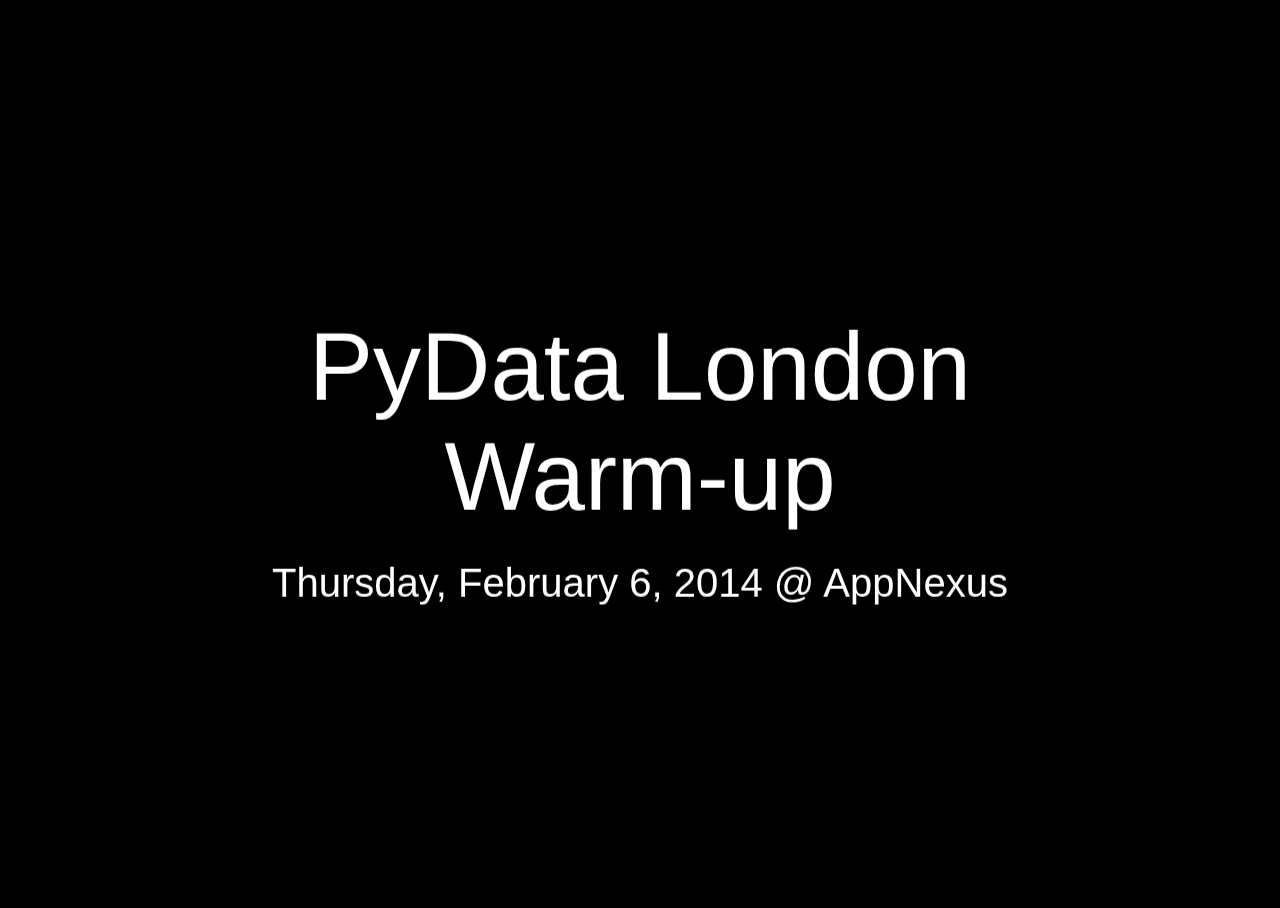
<file: index.html>
<!DOCTYPE html><html xmlns="http://www.w3.org/1999/xhtml"><head><title>Big Apple Py</title><meta name="generator" content="Hovercraft! 1.0 http://regebro.github.com/hovercraft"></meta><link rel="stylesheet" href="css/hovercraft.css" media="all"></link><link rel="stylesheet" href="css/impressConsole.css" media="all"></link><link rel="stylesheet" href="css/highlight.css" media="all"></link><link rel="stylesheet" href="bigapplepy.css" media="screen,projection"></link></head><body class="impress-not-supported"><div id="impress"><div class="step" step="0" id="nycpython-current-event" data-x="0" data-y="0"><h1 id="pydata-london-warm-up">PyData London Warm-up</h1><p>Thursday, February 6, 2014 @ AppNexus</p></div><div class="step" step="1" id="ministry" data-x="1600" data-y="0"><h1 id="ministry-of-silly-talks">Ministry of Silly Talks</h1><p>Get your slides ready!</p></div><div class="step" step="2" id="giveaway" data-x="3200" data-y="0"><h1 id="showcase-showdown">Showcase Showdown</h1><p><a href="http://learnpythonthehardway.org">Learn Python the Hard Way - Zed Shaw</a></p><p><a href="http://www.mypearsonstore.com/bookstore/fundamentals-of-data-analytics-in-python-livelessons-9780133599459">Fundamentals of Data Analytics in Python LiveLessons - Peter Wang</a></p><p><a href="http://www.pydata.org/ldn2014/">PyData London 2014 (ticket &amp; discount)</a></p><p><a href="http://www.forpythonquants.com">For Python Quants Conf, 14-Mar (ticket &amp; discount)</a></p></div><div class="step" step="3" id="nycpython" data-x="4800" data-y="0"><h1 id="nyc-python">NYC Python</h1><p><a href="http://nycpython.com">nycpython.com</a></p><p><a href="https://twitter.com/nycpython">@nycpython</a></p></div><div class="step" step="4" id="nycpython-size" data-x="6400" data-y="0"><p>one of the two largest <a href="http://python.meetup.com">Python meetups</a> in the world</p></div><div class="step" step="5" id="nycpython-members" data-x="8000" data-y="0"><p>almost 4,400 members!</p></div><div class="step" step="6" id="nycpython-schedule" data-x="9600" data-y="0"><p>office hours every Tue</p><p>study groups every Sat &amp; Sun</p><p>two headline events per month, every other Thursday</p></div><div class="step" step="7" id="flask-nyc" data-x="11200" data-y="0"><h1 id="flask-nyc">Flask-NYC</h1><p><a href="http://flask-nyc.org">flask-nyc.org</a></p><p><a href="https://twitter.com/flasknyc">@flasknyc</a></p></div><div class="step" step="8" id="flask-nyc-size" data-x="12800" data-y="0"><p>largest <a href="http://flask.meetup.com">Flask meetup</a> in the world</p></div><div class="step" step="9" id="flask-schedule" data-x="14400" data-y="0"><p>one headline event per month</p></div><div class="step" step="10" id="bap" data-x="16000" data-y="0"><h1 id="big-apple-py">Big Apple Py</h1><p><a href="http://bigapplepy.org">bigapplepy.org</a></p><p><a href="https://twitter.com/bigapplepyinc">@bigapplepyinc</a></p><p>(the box)</p></div><div class="step" step="11" id="community" data-x="17600" data-y="0"><p>building a technical community for developers in NYC</p></div><div class="step" step="12" id="irc" data-x="19200" data-y="0"><p>#nycpython on Freenode</p><p><a href="http://webchat.freenode.net">/join #nycpython</a></p></div><div class="step" step="13" id="reddit" data-x="20800" data-y="0"><p><a href="http://reddit.com/r/nycpython">/r/nyctech</a></p></div><div class="step" step="14" id="jobs" data-x="22400" data-y="0"><p>jobs help</p><p><a href="mailto:jobs@nycpython.com">jobs@nycpython.com</a></p></div><div class="step" step="15" id="volunteers" data-x="24000" data-y="0"><p>volunteers for events</p><p><a href="mailto:volunteer@nycpython.com">volunteer@nycpython.com</a></p></div><div class="step" step="16" id="nycpython-past" data-x="25600" data-y="0"><h1 id="past-events">Past Events</h1><p><a href="http://www.meetup.com/nycpython/events/159018902/">For Python Quants @ VDX Technologies (Thu Jan 16)</a></p><p><a href="http://www.meetup.com/nycpython/events/160469222/">Caturday Coding @ Olive Tree Cafe (Sat Jan 18)</a></p><p><a href="http://www.meetup.com/flask-nyc/events/149518562/">JavaScript MVC Showcase @ XO Group (Wed Jan 22)</a></p><p><a href="http://www.meetup.com/nycpython/events/159020382/">Deployment: Tools and Techniques @ Spotify (Thu Jan 23)</a></p><p><a href="http://www.meetup.com/nycpython/events/162048282/">Mock Interviews @ InterviewJet (Tue Jan 28)</a></p></div><div class="step" step="17" id="nycpython-upcoming" data-x="27200" data-y="0"><h1 id="upcoming-events">Upcoming Events</h1><p><a href="http://www.meetup.com/flask-nyc/events/164230112/">Building (RESTful? APIs with Flask (Thu Feb 13)</a></p><p><a href="http://www.meetup.com/nycpython/events/159678372/">Project Night @ Chartbeat Studios (Thu Feb 20)</a></p><p><a href="http://www.meetup.com/nycpython/events/163590562/">Unnamed Drink-up Project (Thu Feb 27)</a></p><p><a href="http://www.meetup.com/nycpython/events/159666652/">CPython Workshop, part deux @ Pivotal Labs (Thu Mar 6)</a></p><p><a href="http://www.meetup.com/nycpython/events/159661762/">Testing: Tools, Techniques, and Approaches @ NYT (Thu Mar 20)</a></p><p><a href="http://www.meetup.com/nycpython/events/163115902/">PyCon Warm-up @ Spotify (Thu Apr 3)</a></p><p><a href="http://www.meetup.com/nycpython/events/160411352/">Python and Hardware @ Two Sigma (Thu Apr 17)</a></p><p><a href="http://www.meetup.com/nycpython/events/160950872/">A Night of Python @ eBay (Thu May 15)</a></p></div><div class="step" step="18" id="office-hours-study-groups" data-x="28800" data-y="0"><h1 id="office-hours-study-groups">Office Hours &amp; Study Groups</h1><p>Saturday Study Group</p><p><a href="http://www.meetup.com/nycpython/events/160476872/">Saturday, February 8, 2014 @ Fueled Collective</a></p><p>Sunday Study Group</p><p><a href="http://www.meetup.com/nycpython/events/160381192/">Sunday, February 9, 2014 @ Flatiron School</a></p><p>Weekly Office Hours</p><p><a href="http://www.meetup.com/nycpython/events/154490082/">Tuesday, February 11, 2014 @ Bitly HQ</a></p></div><div class="step" step="19" id="nycpython-event" data-x="30400" data-y="0"><h1 id="project-night">Project Night</h1><p><a href="http://www.meetup.com/nycpython/events/159678372/">Thursday, February 20, 2014 @ Chartbeat Studios</a></p></div><div class="step" step="20" id="flask-nyc-event" data-x="32000" data-y="0"><h1 id="building-restful-apis">Building (RESTful?) APIs</h1><p><a href="http://www.meetup.com/flask-nyc/events/164230112/">Thursday, February 13, 2014</a></p></div><div class="step" step="21" id="sponsor-event-1" data-x="33600" data-y="0"><h1 id="pydata-london-2014">PyData London 2014</h1><p>15% discount on registration</p><p>free ticket</p><p><a href="http://pydata.org/ldn2014/">Friday, February 21, 2014 to Friday, February 23, 2014 @ Level39 Canary Wharf</a></p><p>nycpython-20</p></div><div class="step" step="22" id="sponsor-event-2" data-x="35200" data-y="0"><h1 id="conference-for-python-quants">Conference "For Python Quants"</h1><p>20% discount on registration</p><p>free ticket</p><p><a href="http://www.forpythonquants.com">Friday, March 14, 2014 @ Executive Conference Center</a></p><p>nycpython-20</p></div><div class="step" step="23" id="sponsor-discount" data-x="36800" data-y="0"><h1 id="pearson-informit-com">Pearson &amp; InformIT.com</h1><p>USERGROUP</p><p>35% of all print books (free shipping)</p><p>IUGD45</p><p>45% off e-books</p></div><div class="step" step="24" id="james" data-x="38400" data-y="0"><h1 id="james-jimbo-powell">James &#x2018;Jimbo&#x2019; Powell</h1><h2 id="president-big-apple-py">President, Big Apple Py</h2><p><a href="mailto:james@nycpython.com">james@nycpython.com</a></p><p><a href="https://twitter.com/dontusethiscode">@dontusethiscode</a></p></div><div class="step" step="25" id="andy" data-x="40000" data-y="0"><h1 id="andy-dirnberger">Andy Dirnberger</h1><h2 id="treasurer-big-apple-py">Treasurer, Big Apple Py</h2><p><a href="mailto:andy@nycpython.com">andy@nycpython.com</a></p><p><a href="https://twitter.com/dirn">@dirn</a></p></div><div class="step" step="26" id="gloria" data-x="41600" data-y="0"><h1 id="gloria">Gloria</h1><h2 id="director-big-apple-py">Director, Big Apple Py</h2><p><a href="mailto:gloria@nycpython.com">gloria@nycpython.com</a></p></div><div class="step" step="27" id="celia" data-x="43200" data-y="0"><h1 id="celia-la">Celia La</h1><h2 id="secretary-big-apple-py">Secretary, Big Apple Py</h2><p><a href="mailto:celia@nycpython.com">celia@nycpython.com</a></p><p><a href="https://twitter.com/celiala">@celiala</a></p></div><div class="step" step="28" id="jon" data-x="44800" data-y="0"><h1 id="jon-banafato">Jon Banafato</h1><h2 id="office-hours">Office Hours</h2><p><a href="mailto:jon@nycpython.com">jon@nycpython.com</a></p></div><div class="step" step="29" id="ben" data-x="46400" data-y="0"><h1 id="ben-hayes">Ben Hayes</h1><h2 id="general-counsel-big-apple-py">General Counsel, Big Apple Py</h2><p><a href="mailto:ben@nycpython.com">ben@nycpython.com</a></p></div><div class="step" step="30" id="paul" data-x="48000" data-y="0"><h1 id="paul-logston">Paul Logston</h1><h2 id="study-groups">Study Groups</h2><p><a href="mailto:paul@nycpython.com">paul@nycpython.com</a></p><p><a href="https://twitter.com/paullogston">@paullogston</a></p></div><div class="step" step="31" id="kat" data-x="49600" data-y="0"><h1 id="kat-chuang">Kat Chuang</h1><h2 id="founder-nyc-pyladies">Founder, NYC PyLadies</h2><p><a href="mailto:kat@nycpython.com">kat@nycpython.com</a></p><p><a href="https://twitter.com/katychuang">@katychuang</a></p></div><div class="step" step="32" id="logo" data-x="51200" data-y="0"><img src="logo.png" alt="Big Apple Py logo" width="" height=""></img><p><a href="https://twitter.com/nycpython">follow: @nycpython</a></p><p><a href="https://twitter.com/flasknyc">follow: @flasknyc</a></p><p><a href="https://twitter.com/bigapplepyinc">follow: @bigapplepyinc</a></p></div></div><div id="hovercraft-help" class="hide"><table><tr><th>Space</th><td>Forward</td></tr><tr><th>Left, Down, Page Down</th><td>Next slide</td></tr><tr><th>Right, Up, Page Up</th><td>Previous slide</td></tr><tr><th>P</th><td>Open presenter console</td></tr><tr><th>H</th><td>Toggle this help</td></tr></table></div><script type="text/javascript" src="js/impress.js"></script><script type="text/javascript" src="js/impressConsole.js"></script><script type="text/javascript" src="js/hovercraft.js"></script></body></html>
</file>
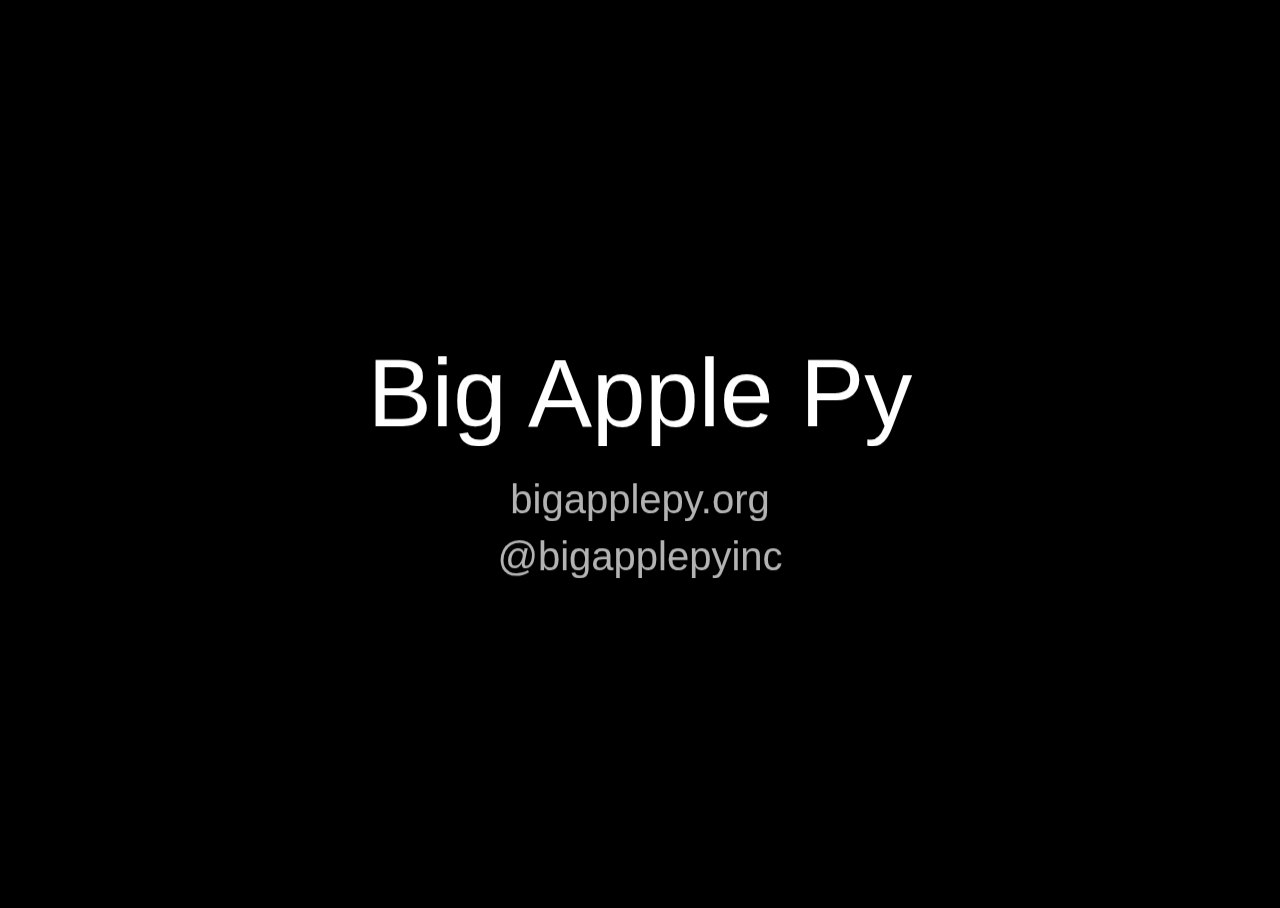
<file: archive/20131204/index.html>
<!DOCTYPE html><html xmlns="http://www.w3.org/1999/xhtml"><head><title>Big Apple Py</title><meta name="generator" content="Hovercraft! 1.0 http://regebro.github.com/hovercraft"></meta><link rel="stylesheet" href="css/hovercraft.css" media="all"></link><link rel="stylesheet" href="css/impressConsole.css" media="all"></link><link rel="stylesheet" href="css/highlight.css" media="all"></link><link rel="stylesheet" href="bigapplepy.css" media="screen,projection"></link></head><body class="impress-not-supported"><div id="impress"><div class="step" step="0" id="bap" data-x="0" data-y="0"><h1 id="big-apple-py">Big Apple Py</h1><p><a href="http://bigapplepy.org">bigapplepy.org</a></p><p><a href="https://twitter.com/bigapplepyinc">@bigapplepyinc</a></p></div><div class="step" step="1" id="what" data-x="1600" data-y="0"><p><strong>What?</strong></p></div><div class="step" step="2" id="meetups" data-x="3200" data-y="0"><p>Meetups</p></div><div class="step" step="3" id="nycpython" data-x="4800" data-y="0"><h1 id="nyc-python">NYC Python</h1><p><a href="http://nycpython.com">nycpython.com</a></p><p><a href="https://twitter.com/nycpythonmeetup.com">@nycpythonmeetup</a></p></div><div class="step" step="4" id="nycpython-event" data-x="6400" data-y="0"><h1 id="an-evening-with-python">An Evening with Python</h1><p>Tuesday, December 10, 2013 @ TheLadders</p></div><div class="step" step="5" id="nycpython-size" data-x="8000" data-y="0"><p>Second largest <a href="http://python.meetup.com">Python meetup</a> in the world</p></div><div class="step" step="6" id="nycpython-members" data-x="9600" data-y="0"><p>Over 4,000 members!</p></div><div class="step" step="7" id="nycpython-schedule" data-x="11200" data-y="0"><p>Office Hours every week</p><p>Study Groups every Sat &amp; Sun</p><p>two headline events per month</p></div><div class="step" step="8" id="flask-nyc" data-x="12800" data-y="0"><h1 id="flask-nyc">Flask-NYC</h1><p><a href="http://flask-nyc.org">flask-nyc.org</a></p><p><a href="https://twitter.com/flasknyc">@flasknyc</a></p></div><div class="step" step="9" id="flask-nyc-event" data-x="14400" data-y="0"><h1 id="javascript-mvc-showcase">JavaScript MVC Showcase</h1><p>Coming in January</p></div><div class="step" step="10" id="flask-nyc-size" data-x="16000" data-y="0"><p>Largest <a href="http://flask.meetup.com">Flask meetup</a> in the world</p></div><div class="step" step="11" id="why" data-x="17600" data-y="0"><p><strong>Why?</strong></p></div><div class="step" step="12" id="community" data-x="19200" data-y="0"><p>building a technical community in NYC for developers</p></div><div class="step" step="13" id="reddit" data-x="20800" data-y="0"><p><a href="http://reddit.com/r/nycpython">/r/nyctech</a></p></div><div class="step" step="14" id="jobs" data-x="22400" data-y="0"><p>jobs help</p><p><a href="mailto:jobs@nycpython.com">jobs@nycpython.com</a></p></div><div class="step" step="15" id="who" data-x="24000" data-y="0"><p><strong>Who?</strong></p></div><div class="step" step="16" id="james" data-x="25600" data-y="0"><h1 id="james-powell">James Powell</h1><h2 id="president-big-apple-py">President, Big Apple Py</h2><p><a href="mailto:james@nycpython.com">james@nycpython.com</a></p><p><a href="https://twitter.com/dontusethiscode">@dontusethiscode</a></p></div><div class="step" step="17" id="andy" data-x="27200" data-y="0"><h1 id="andy-dirnberger">Andy Dirnberger</h1><h2 id="treasurer-big-apple-py">Treasurer, Big Apple Py</h2><p><a href="mailto:andy@nycpython.com">andy@nycpython.com</a></p><p><a href="https://twitter.com/dirn">@dirn</a></p></div><div class="step" step="18" id="celia" data-x="28800" data-y="0"><h1 id="celia-la">Celia La</h1><h2 id="secretary-big-apple-py">Secretary, Big Apple Py</h2><p><a href="mailto:celia@nycpython.com">celia@nycpython.com</a></p><p><a href="https://twitter.com/celiala">@celiala</a></p></div><div class="step" step="19" id="kat" data-x="30400" data-y="0"><h1 id="kat-chuang">Kat Chuang</h1><h2 id="founder-nyc-pyladies">Founder, NYC PyLadies</h2><p><a href="mailto:kat@nycpython.com">kat@nycpython.com</a></p><p><a href="https://twitter.com/katychuang">@katychuang</a></p></div><div class="step" step="20" id="jon" data-x="32000" data-y="0"><h1 id="jon-banafato">Jon Banafato</h1><h2 id="office-hours">Office Hours</h2><p><a href="mailto:jon@nycpython.com">jon@nycpython.com</a></p></div><div class="step" step="21" id="emily" data-x="33600" data-y="0"><h1 id="emily-chen">Emily Chen</h1><h2 id="study-groups">Study Groups</h2><p><a href="mailto:emily@nycpython.com">emily@nycpython.com</a></p><p><a href="https://twitter.com/emchennyc">@emchennyc</a></p></div><div class="step" step="22" id="ben" data-x="35200" data-y="0"><h1 id="ben-hayes">Ben Hayes</h1><h2 id="general-counsel-big-apple-py">General Counsel, Big Apple Py</h2><p><a href="mailto:ben@nycpython.com">ben@nycpython.com</a></p></div><div class="step" step="23" id="logo" data-x="36800" data-y="0"><img src="logo.png" alt="Big Apple Py logo" width="" height=""></img></div></div><div id="hovercraft-help" class="hide"><table><tr><th>Space</th><td>Forward</td></tr><tr><th>Left, Down, Page Down</th><td>Next slide</td></tr><tr><th>Right, Up, Page Up</th><td>Previous slide</td></tr><tr><th>P</th><td>Open presenter console</td></tr><tr><th>H</th><td>Toggle this help</td></tr></table></div><script type="text/javascript" src="js/impress.js"></script><script type="text/javascript" src="js/impressConsole.js"></script><script type="text/javascript" src="js/hovercraft.js"></script></body></html>
</file>
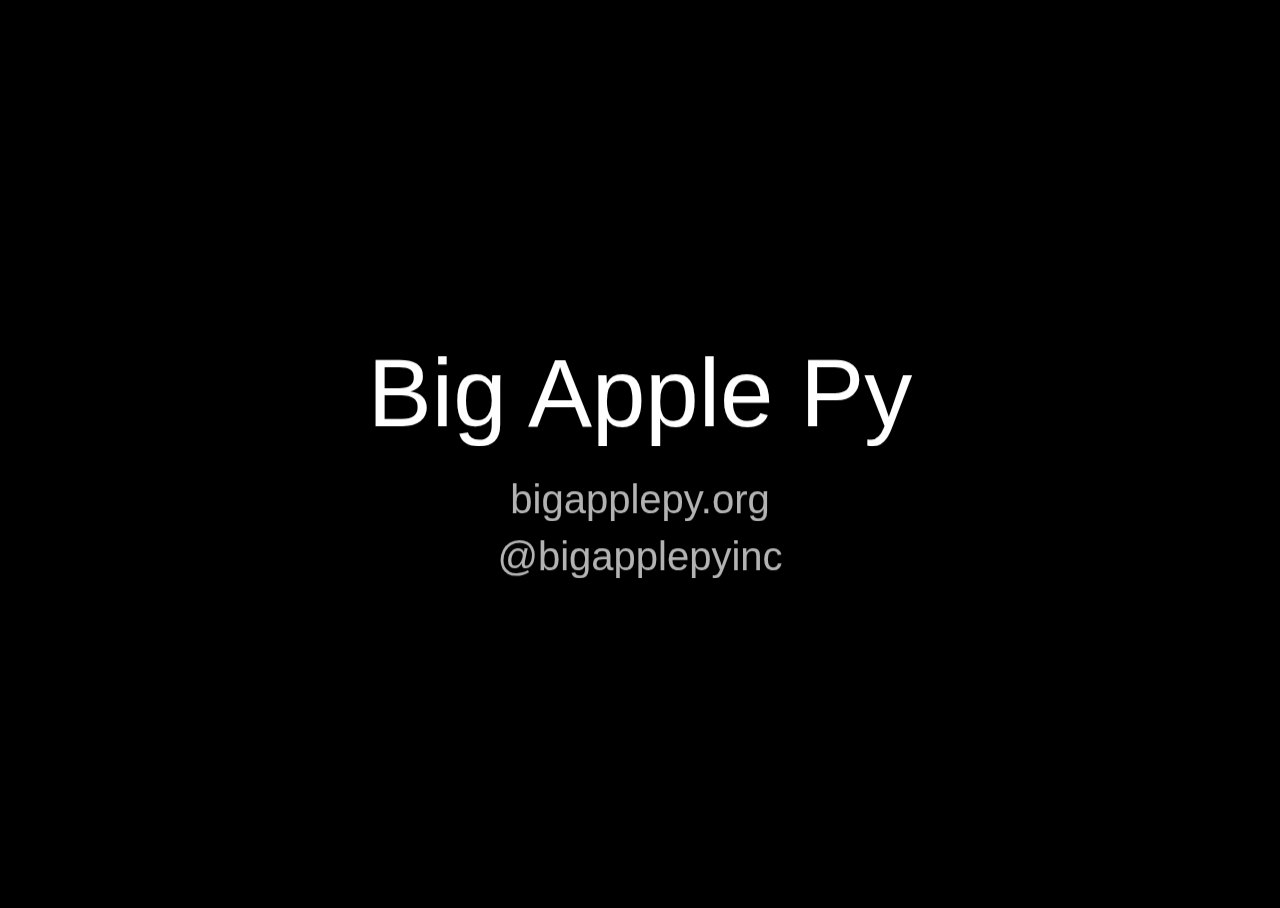
<file: archive/20131210/index.html>
<!DOCTYPE html><html xmlns="http://www.w3.org/1999/xhtml"><head><title>Big Apple Py</title><meta name="generator" content="Hovercraft! 1.0 http://regebro.github.com/hovercraft"></meta><link rel="stylesheet" href="css/hovercraft.css" media="all"></link><link rel="stylesheet" href="css/impressConsole.css" media="all"></link><link rel="stylesheet" href="css/highlight.css" media="all"></link><link rel="stylesheet" href="bigapplepy.css" media="screen,projection"></link></head><body class="impress-not-supported"><div id="impress"><div class="step" step="0" id="bap" data-x="0" data-y="0"><h1 id="big-apple-py">Big Apple Py</h1><p><a href="http://bigapplepy.org">bigapplepy.org</a></p><p><a href="https://twitter.com/bigapplepyinc">@bigapplepyinc</a></p></div><div class="step" step="1" id="what" data-x="1600" data-y="0"><p><strong>What?</strong></p></div><div class="step" step="2" id="meetups" data-x="3200" data-y="0"><p>Meetups</p></div><div class="step" step="3" id="nycpython" data-x="4800" data-y="0"><h1 id="nyc-python">NYC Python</h1><p><a href="http://nycpython.com">nycpython.com</a></p><p><a href="https://twitter.com/nycpythonmeetup.com">@nycpythonmeetup</a></p></div><div class="step" step="4" id="nycpython-event" data-x="6400" data-y="0"><h1 id="an-evening-with-python">An Evening with Python</h1><p>Tuesday, December 10, 2013 @ TheLadders</p></div><div class="step" step="5" id="nycpython-size" data-x="8000" data-y="0"><p>Second largest <a href="http://python.meetup.com">Python meetup</a> in the world</p></div><div class="step" step="6" id="nycpython-members" data-x="9600" data-y="0"><p>Over 4,000 members!</p></div><div class="step" step="7" id="nycpython-schedule" data-x="11200" data-y="0"><p>Office Hours every week</p><p>Study Groups every Sat &amp; Sun</p><p>two headline events per month</p></div><div class="step" step="8" id="flask-nyc" data-x="12800" data-y="0"><h1 id="flask-nyc">Flask-NYC</h1><p><a href="http://flask-nyc.org">flask-nyc.org</a></p><p><a href="https://twitter.com/flasknyc">@flasknyc</a></p></div><div class="step" step="9" id="flask-nyc-event" data-x="14400" data-y="0"><h1 id="flask-workshop-with-pyladies">Flask Workshop with PyLadies</h1><p>Wednesday, December 18, 2013 @ TheLadders</p></div><div class="step" step="10" id="flask-nyc-size" data-x="16000" data-y="0"><p>Largest <a href="http://flask.meetup.com">Flask meetup</a> in the world</p></div><div class="step" step="11" id="why" data-x="17600" data-y="0"><p><strong>Why?</strong></p></div><div class="step" step="12" id="community" data-x="19200" data-y="0"><p>building a technical community in NYC for developers</p></div><div class="step" step="13" id="reddit" data-x="20800" data-y="0"><p><a href="http://reddit.com/r/nycpython">/r/nyctech</a></p></div><div class="step" step="14" id="jobs" data-x="22400" data-y="0"><p>jobs help</p><p><a href="mailto:jobs@nycpython.com">jobs@nycpython.com</a></p></div><div class="step" step="15" id="who" data-x="24000" data-y="0"><p><strong>Who?</strong></p></div><div class="step" step="16" id="james" data-x="25600" data-y="0"><h1 id="james-powell">James Powell</h1><h2 id="president-big-apple-py">President, Big Apple Py</h2><p><a href="mailto:james@nycpython.com">james@nycpython.com</a></p><p><a href="https://twitter.com/dontusethiscode">@dontusethiscode</a></p></div><div class="step" step="17" id="andy" data-x="27200" data-y="0"><h1 id="andy-dirnberger">Andy Dirnberger</h1><h2 id="treasurer-big-apple-py">Treasurer, Big Apple Py</h2><p><a href="mailto:andy@nycpython.com">andy@nycpython.com</a></p><p><a href="https://twitter.com/dirn">@dirn</a></p></div><div class="step" step="18" id="celia" data-x="28800" data-y="0"><h1 id="celia-la">Celia La</h1><h2 id="secretary-big-apple-py">Secretary, Big Apple Py</h2><p><a href="mailto:celia@nycpython.com">celia@nycpython.com</a></p><p><a href="https://twitter.com/celiala">@celiala</a></p></div><div class="step" step="19" id="kat" data-x="30400" data-y="0"><h1 id="kat-chuang">Kat Chuang</h1><h2 id="founder-nyc-pyladies">Founder, NYC PyLadies</h2><p><a href="mailto:kat@nycpython.com">kat@nycpython.com</a></p><p><a href="https://twitter.com/katychuang">@katychuang</a></p></div><div class="step" step="20" id="jon" data-x="32000" data-y="0"><h1 id="jon-banafato">Jon Banafato</h1><h2 id="office-hours">Office Hours</h2><p><a href="mailto:jon@nycpython.com">jon@nycpython.com</a></p></div><div class="step" step="21" id="emily" data-x="33600" data-y="0"><h1 id="emily-chen">Emily Chen</h1><h2 id="study-groups">Study Groups</h2><p><a href="mailto:emily@nycpython.com">emily@nycpython.com</a></p><p><a href="https://twitter.com/emchennyc">@emchennyc</a></p></div><div class="step" step="22" id="ben" data-x="35200" data-y="0"><h1 id="ben-hayes">Ben Hayes</h1><h2 id="general-counsel-big-apple-py">General Counsel, Big Apple Py</h2><p><a href="mailto:ben@nycpython.com">ben@nycpython.com</a></p></div><div class="step" step="23" id="logo" data-x="36800" data-y="0"><img src="logo.png" alt="Big Apple Py logo" width="" height=""></img></div></div><div id="hovercraft-help" class="hide"><table><tr><th>Space</th><td>Forward</td></tr><tr><th>Left, Down, Page Down</th><td>Next slide</td></tr><tr><th>Right, Up, Page Up</th><td>Previous slide</td></tr><tr><th>P</th><td>Open presenter console</td></tr><tr><th>H</th><td>Toggle this help</td></tr></table></div><script type="text/javascript" src="js/impress.js"></script><script type="text/javascript" src="js/impressConsole.js"></script><script type="text/javascript" src="js/hovercraft.js"></script></body></html>
</file>
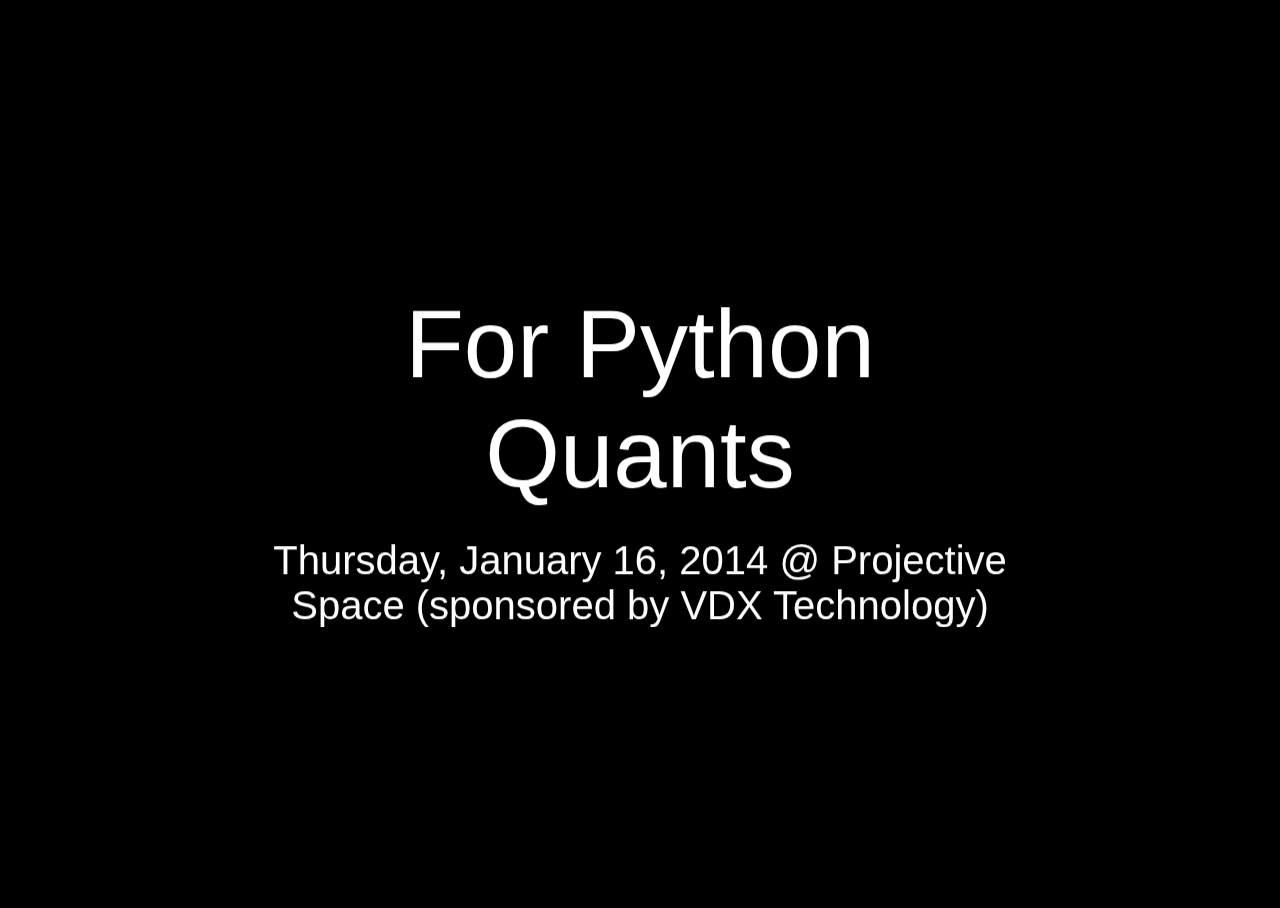
<file: archive/20140116/index.html>
<!DOCTYPE html><html xmlns="http://www.w3.org/1999/xhtml"><head><title>Big Apple Py</title><meta name="generator" content="Hovercraft! 1.0 http://regebro.github.com/hovercraft"></meta><link rel="stylesheet" href="css/hovercraft.css" media="all"></link><link rel="stylesheet" href="css/impressConsole.css" media="all"></link><link rel="stylesheet" href="css/highlight.css" media="all"></link><link rel="stylesheet" href="bigapplepy.css" media="screen,projection"></link></head><body class="impress-not-supported"><div id="impress"><div class="step" step="0" id="nycpython-current-event" data-x="0" data-y="0"><h1 id="for-python-quants">For Python Quants</h1><p>Thursday, January 16, 2014 @ Projective Space (sponsored by VDX Technology)</p></div><div class="step" step="1" id="ministry" data-x="1600" data-y="0"><h1 id="ministry-of-silly-talks">Ministry of Silly Talks</h1><p>Get your slides ready!</p></div><div class="step" step="2" id="giveaway" data-x="3200" data-y="0"><h1 id="showcase-showdown">Showcase Showdown</h1><p><a href="http://www.pearsoned.co.uk/bookshop/detail.asp?item=100000000531789">Python in Practice</a></p><p><a href="http://learnpythonthehardway.org">Learn Python the Hard Way (e-book)</a></p><p><a href="http://derivatives-analytics-with-python.com">Derivative Analytics with Python</a></p><p><a href="http://www.forpythonquants.com">For Python Quants Conf, 14-Mar (2 tickets)</a></p><p><a href="http://www.forpythonquants.com">For Python Quants Conf, 14-Mar (discount)</a></p></div><div class="step" step="3" id="nycpython" data-x="4800" data-y="0"><h1 id="nyc-python">NYC Python</h1><p><a href="http://nycpython.com">nycpython.com</a></p><p><a href="https://twitter.com/nycpython">@nycpython</a></p></div><div class="step" step="4" id="nycpython-size" data-x="6400" data-y="0"><p>Second largest <a href="http://python.meetup.com">Python meetup</a> in the world</p></div><div class="step" step="5" id="nycpython-members" data-x="8000" data-y="0"><p>Over 4,200 members!</p></div><div class="step" step="6" id="nycpython-schedule" data-x="9600" data-y="0"><p>office hours every Tue</p><p>study groups every Sat &amp; Sun</p><p>two headline events per month, every other Thursday (scheduled out to May!)</p></div><div class="step" step="7" id="flask-nyc" data-x="11200" data-y="0"><h1 id="flask-nyc">Flask-NYC</h1><p><a href="http://flask-nyc.org">flask-nyc.org</a></p><p><a href="https://twitter.com/flasknyc">@flasknyc</a></p></div><div class="step" step="8" id="flask-nyc-size" data-x="12800" data-y="0"><p>Largest <a href="http://flask.meetup.com">Flask meetup</a> in the world</p></div><div class="step" step="9" id="flask-schedule" data-x="14400" data-y="0"><p>one headline event per month (usu. Wed)</p><p>joint events with PyLadies, NYC Python</p></div><div class="step" step="10" id="bap" data-x="16000" data-y="0"><h1 id="big-apple-py">Big Apple Py</h1><p><a href="http://bigapplepy.org">bigapplepy.org</a></p><p><a href="https://twitter.com/bigapplepyinc">@bigapplepyinc</a></p></div><div class="step" step="11" id="community" data-x="17600" data-y="0"><p>building a technical community for developers in NYC</p></div><div class="step" step="12" id="reddit" data-x="19200" data-y="0"><p><a href="http://reddit.com/r/nycpython">/r/nyctech</a></p></div><div class="step" step="13" id="jobs" data-x="20800" data-y="0"><p>jobs help</p><p><a href="mailto:jobs@nycpython.com">jobs@nycpython.com</a></p></div><div class="step" step="14" id="volunteers" data-x="22400" data-y="0"><p>volunteers for events</p><p><a href="mailto:volunteer@nycpython.com">volunteer@nycpython.com</a></p></div><div class="step" step="15" id="nycpython-upcoming" data-x="24000" data-y="0"><h1 id="upcoming-events">Upcoming Events</h1><p>JavaScript MVC Showcase @ XO Group (Wed 22-Jan)</p><p>Deployment: Tools and Techniques @ Spotify (Thu 23-Jan)</p><p>PyData London Warm-up @ AppNexus (Thu 6-Feb)</p><p>Project Night @ Chartbeat Studios (Thu 20-Feb)</p><p>CPython Workshop, part deux @ Pivotal Labs (Thu 6-Mar)</p><p>Testing: Tools, Techniques, and Approaches @ NYT (Thu 21-Mar)</p><p>Python and Hardware @ Two Sigma (Thu 17-Apr)</p><p>A Night of Python @ eBay (Thu 15-May)</p><p>(social event)</p></div><div class="step" step="16" id="office-hours-study-groups" data-x="25600" data-y="0"><h1 id="office-hours-study-groups">Office Hours &amp; Study Groups</h1><p>Saturday Study Group</p><p><a href="http://www.meetup.com/nycpython/events/158593392/">Saturday, January 18, 2014 @ NYPL</a></p><p>Caturday Coding</p><p><a href="http://www.meetup.com/nycpython/events/160469222/">Saturday, January 18, 2014 @ Olive Tree Cafe</a></p><p>Sunday Study Group</p><p><a href="http://www.meetup.com/nycpython/events/154604702/">Study Group: Sunday, January 19, 2014 @ AlleyNYC</a></p><p>Weekly Office Hours</p><p><a href="http://www.meetup.com/nycpython/events/158621072/">Weekly Office Hours: Tuesday, January 21, 2014 @ InterviewJet HQ</a></p></div><div class="step" step="17" id="flask-nyc-event" data-x="27200" data-y="0"><h1 id="javascript-mvc-showcase">JavaScript MVC Showcase</h1><p><a href="http://www.meetup.com/flask-nyc/events/149518562/">Wednesday, January 22, 2014 @ XO Group</a></p></div><div class="step" step="18" id="nycpython-event" data-x="28800" data-y="0"><h1 id="deployment-tools-and-techniques">Deployment: Tools and Techniques</h1><p><a href="http://www.meetup.com/nycpython/events/158621072/">Thursday, January 23, 2014 @ Spotify</a></p></div><div class="step" step="19" id="sponsor-event" data-x="30400" data-y="0"><h1 id="for-python-quants-conf">For Python Quants Conf</h1><p><a href="http://www.forpythonquants.com">Friday, March 14, 2014 @ Executive Conference Center</a></p><p>20% discount on registration</p><p>nycpython-20</p></div><div class="step" step="20" id="james" data-x="32000" data-y="0"><h1 id="james-powell">James Powell</h1><h2 id="president-big-apple-py">President, Big Apple Py</h2><p><a href="mailto:james@nycpython.com">james@nycpython.com</a></p><p><a href="https://twitter.com/dontusethiscode">@dontusethiscode</a></p></div><div class="step" step="21" id="andy" data-x="33600" data-y="0"><h1 id="andy-dirnberger">Andy Dirnberger</h1><h2 id="treasurer-big-apple-py">Treasurer, Big Apple Py</h2><p><a href="mailto:andy@nycpython.com">andy@nycpython.com</a></p><p><a href="https://twitter.com/dirn">@dirn</a></p></div><div class="step" step="22" id="gloria" data-x="35200" data-y="0"><h1 id="gloria">Gloria</h1><h2 id="director-big-apple-py">Director, Big Apple Py</h2><p><a href="mailto:gloria@nycpython.com">gloria@nycpython.com</a></p></div><div class="step" step="23" id="celia" data-x="36800" data-y="0"><h1 id="celia-la">Celia La</h1><h2 id="secretary-big-apple-py">Secretary, Big Apple Py</h2><p><a href="mailto:celia@nycpython.com">celia@nycpython.com</a></p><p><a href="https://twitter.com/celiala">@celiala</a></p></div><div class="step" step="24" id="jon" data-x="38400" data-y="0"><h1 id="jon-banafato">Jon Banafato</h1><h2 id="office-hours">Office Hours</h2><p><a href="mailto:jon@nycpython.com">jon@nycpython.com</a></p></div><div class="step" step="25" id="ben" data-x="40000" data-y="0"><h1 id="ben-hayes">Ben Hayes</h1><h2 id="general-counsel-big-apple-py">General Counsel, Big Apple Py</h2><p><a href="mailto:ben@nycpython.com">ben@nycpython.com</a></p></div><div class="step" step="26" id="paul" data-x="41600" data-y="0"><h1 id="paul-logston">Paul Logston</h1><h2 id="study-groups">Study Groups</h2><p><a href="mailto:paul@nycpython.com">paul@nycpython.com</a></p><p><a href="https://twitter.com/paullogston">@paullogston</a></p></div><div class="step" step="27" id="kat" data-x="43200" data-y="0"><h1 id="kat-chuang">Kat Chuang</h1><h2 id="founder-nyc-pyladies">Founder, NYC PyLadies</h2><p><a href="mailto:kat@nycpython.com">kat@nycpython.com</a></p><p><a href="https://twitter.com/katychuang">@katychuang</a></p></div><div class="step" step="28" id="logo" data-x="44800" data-y="0"><img src="logo.png" alt="Big Apple Py logo" width="" height=""></img><p><a href="https://twitter.com/nycpython">follow: @nycpython</a></p><p><a href="https://twitter.com/flasknyc">follow: @flasknyc</a></p><p><a href="https://twitter.com/bigapplepyinc">follow: @bigapplepyinc</a></p></div></div><div id="hovercraft-help" class="hide"><table><tr><th>Space</th><td>Forward</td></tr><tr><th>Left, Down, Page Down</th><td>Next slide</td></tr><tr><th>Right, Up, Page Up</th><td>Previous slide</td></tr><tr><th>P</th><td>Open presenter console</td></tr><tr><th>H</th><td>Toggle this help</td></tr></table></div><script type="text/javascript" src="js/impress.js"></script><script type="text/javascript" src="js/impressConsole.js"></script><script type="text/javascript" src="js/hovercraft.js"></script></body></html>
</file>
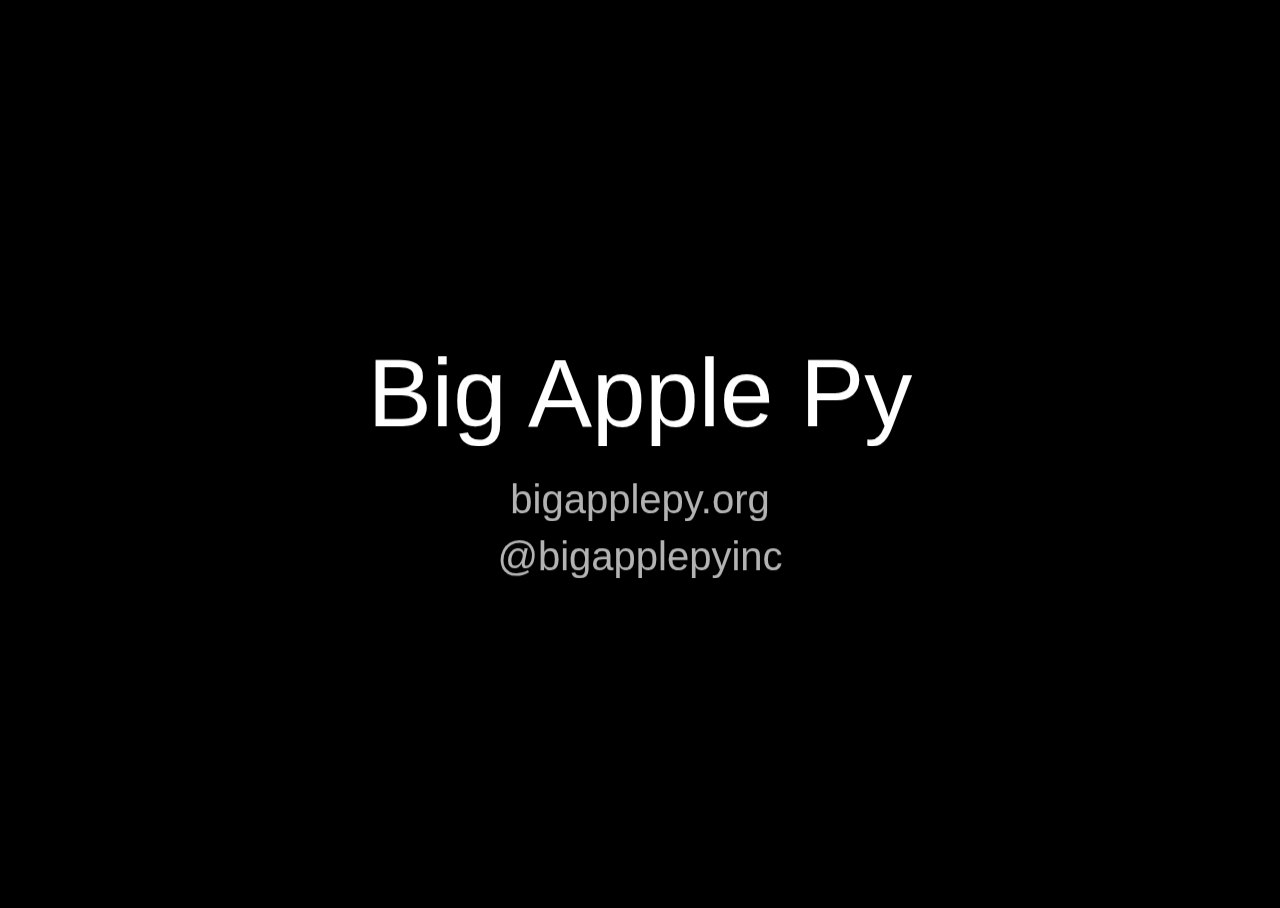
<file: archive/20140122/index.html>
<!DOCTYPE html><html xmlns="http://www.w3.org/1999/xhtml"><head><title>Big Apple Py</title><meta name="generator" content="Hovercraft! 1.0 http://regebro.github.com/hovercraft"></meta><link rel="stylesheet" href="css/hovercraft.css" media="all"></link><link rel="stylesheet" href="css/impressConsole.css" media="all"></link><link rel="stylesheet" href="css/highlight.css" media="all"></link><link rel="stylesheet" href="bigapplepy.css" media="screen,projection"></link></head><body class="impress-not-supported"><div id="impress"><div class="step" step="0" id="bap" data-x="0" data-y="0"><h1 id="big-apple-py">Big Apple Py</h1><p><a href="http://bigapplepy.org">bigapplepy.org</a></p><p><a href="https://twitter.com/bigapplepyinc">@bigapplepyinc</a></p></div><div class="step" step="1" id="current-event" data-x="1600" data-y="0"><h1 id="javascript-mvc-showcase">JavaScript MVC Showcase</h1><p>Wednesday, January 22, 2014</p></div><div class="step" step="2" id="ministry" data-x="3200" data-y="0"><h1 id="ministry-of-silly-talks">Ministry of Silly Talks</h1><p>Get your slides ready!</p></div><div class="step" step="3" id="nycpython" data-x="4800" data-y="0"><h1 id="nyc-python">NYC Python</h1><p><a href="http://nycpython.org">nycpython.org</a></p><p><a href="https://twitter.com/nycpython">@nycpython</a></p></div><div class="step" step="4" id="nycpython-size" data-x="6400" data-y="0"><p>Second largest <a href="http://python.meetup.com">Python meetup</a> in the world</p></div><div class="step" step="5" id="nycpython-members" data-x="8000" data-y="0"><p>Over 4,200 members!</p></div><div class="step" step="6" id="nycpython-schedule" data-x="9600" data-y="0"><p>office hours every Tue</p><p>study groups every Sat &amp; Sun</p><p>two headline events per month, every other Thursday</p></div><div class="step" step="7" id="flask-nyc" data-x="11200" data-y="0"><h1 id="flask-nyc">Flask-NYC</h1><p><a href="http://flask-nyc.org">flask-nyc.org</a></p><p><a href="https://twitter.com/flasknyc">@flasknyc</a></p></div><div class="step" step="8" id="flask-nyc-size" data-x="12800" data-y="0"><p>Largest <a href="http://flask.meetup.com">Flask meetup</a> in the world</p></div><div class="step" step="9" id="flask-schedule" data-x="14400" data-y="0"><p>one event per month</p></div><div class="step" step="10" id="community" data-x="16000" data-y="0"><p>building a technical community for developers in NYC</p></div><div class="step" step="11" id="reddit" data-x="17600" data-y="0"><p><a href="http://reddit.com/r/nycpython">/r/nyctech</a></p></div><div class="step" step="12" id="jobs" data-x="19200" data-y="0"><p>jobs help</p><p><a href="mailto:jobs@nycpython.com">jobs@nycpython.com</a></p></div><div class="step" step="13" id="volunteers" data-x="20800" data-y="0"><p>volunteers for events</p><p><a href="mailto:volunteer@nycpython.com">volunteer@nycpython.com</a></p></div><div class="step" step="14" id="nycpython-upcoming" data-x="22400" data-y="0"><h1 id="upcoming-events">Upcoming Events</h1><p>Deployment: Tools and Techniques @ Spotify (Thu Jan 23)</p><p>PyData London Warm-up @ AppNexus (Thu Feb 6)</p><p>Project Night @ Chartbeat Studios (Thu Feb 20)</p><p>CPython Workshop, part deux @ Pivotal Labs (Thu Mar 6)</p><p>Testing: Tools, Techniques, and Approaches @ NYT (Thu Mar 20)</p><p>Python and Hardware @ Two Sigma (Thu Apr 17)</p><p>A Night of Python @ eBay (Thu May 15)</p></div><div class="step" step="15" id="office-hours-study-groups" data-x="24000" data-y="0"><h1 id="office-hours-study-groups">Office Hours &amp; Study Groups</h1><p>Saturday Study Group</p><p><a href="http://www.meetup.com/nycpython/events/158787812/">Saturday, January 25, 2014 @ Fueled Collective</a></p><p>Sunday Study Group</p><p><a href="http://www.meetup.com/nycpython/events/160417362/">Saturday, January 26, 2014 @ Flatiron School</a></p><p>Weekly Office Hours</p><p><a href="http://www.meetup.com/nycpython/events/159492102/">Tuesday, January 28, 2014 @ InterviewJet HQ</a></p></div><div class="step" step="16" id="nycpython-event" data-x="25600" data-y="0"><h1 id="deployment-tools-and-techniques">Deployment: Tools and Techniques</h1><p><a href="http://www.meetup.com/nycpython/events/158621072/">Thursday, January 23, 2014 @ Spotify</a></p></div><div class="step" step="17" id="flask-nyc-event" data-x="27200" data-y="0"><h1 id="building-restful-apis">Building (RESTful?) APIs</h1><p>Coming in February</p></div><div class="step" step="18" id="james" data-x="28800" data-y="0"><h1 id="james-powell">James Powell</h1><h2 id="president-big-apple-py">President, Big Apple Py</h2><p><a href="mailto:james@nycpython.com">james@nycpython.com</a></p><p><a href="https://twitter.com/dontusethiscode">@dontusethiscode</a></p></div><div class="step" step="19" id="andy" data-x="30400" data-y="0"><h1 id="andy-dirnberger">Andy Dirnberger</h1><h2 id="treasurer-big-apple-py">Treasurer, Big Apple Py</h2><p><a href="mailto:andy@nycpython.com">andy@nycpython.com</a></p><p><a href="https://twitter.com/dirn">@dirn</a></p></div><div class="step" step="20" id="gloria" data-x="32000" data-y="0"><h1 id="gloria">Gloria</h1><h2 id="director-big-apple-py">Director, Big Apple Py</h2><p><a href="mailto:gloria@nycpython.com">gloria@nycpython.com</a></p></div><div class="step" step="21" id="celia" data-x="33600" data-y="0"><h1 id="celia-la">Celia La</h1><h2 id="secretary-big-apple-py">Secretary, Big Apple Py</h2><p><a href="mailto:celia@nycpython.com">celia@nycpython.com</a></p><p><a href="https://twitter.com/celiala">@celiala</a></p></div><div class="step" step="22" id="jon" data-x="35200" data-y="0"><h1 id="jon-banafato">Jon Banafato</h1><h2 id="office-hours">Office Hours</h2><p><a href="mailto:jon@nycpython.com">jon@nycpython.com</a></p></div><div class="step" step="23" id="ben" data-x="36800" data-y="0"><h1 id="ben-hayes">Ben Hayes</h1><h2 id="general-counsel-big-apple-py">General Counsel, Big Apple Py</h2><p><a href="mailto:ben@nycpython.com">ben@nycpython.com</a></p></div><div class="step" step="24" id="paul" data-x="38400" data-y="0"><h1 id="paul-logston">Paul Logston</h1><h2 id="study-groups">Study Groups</h2><p><a href="mailto:paul@nycpython.com">paul@nycpython.com</a></p><p><a href="https://twitter.com/paullogston">@paullogston</a></p></div><div class="step" step="25" id="kat" data-x="40000" data-y="0"><h1 id="kat-chuang">Kat Chuang</h1><h2 id="founder-nyc-pyladies">Founder, NYC PyLadies</h2><p><a href="mailto:kat@nycpython.com">kat@nycpython.com</a></p><p><a href="https://twitter.com/katychuang">@katychuang</a></p></div><div class="step" step="26" id="logo" data-x="41600" data-y="0"><img src="logo.png" alt="Big Apple Py logo" width="" height=""></img><p><a href="https://twitter.com/nycpython">follow: @nycpython</a></p><p><a href="https://twitter.com/flasknyc">follow: @flasknyc</a></p><p><a href="https://twitter.com/bigapplepyinc">follow: @bigapplepyinc</a></p></div></div><div id="hovercraft-help" class="hide"><table><tr><th>Space</th><td>Forward</td></tr><tr><th>Left, Down, Page Down</th><td>Next slide</td></tr><tr><th>Right, Up, Page Up</th><td>Previous slide</td></tr><tr><th>P</th><td>Open presenter console</td></tr><tr><th>H</th><td>Toggle this help</td></tr></table></div><script type="text/javascript" src="js/impress.js"></script><script type="text/javascript" src="js/impressConsole.js"></script><script type="text/javascript" src="js/hovercraft.js"></script></body></html>
</file>
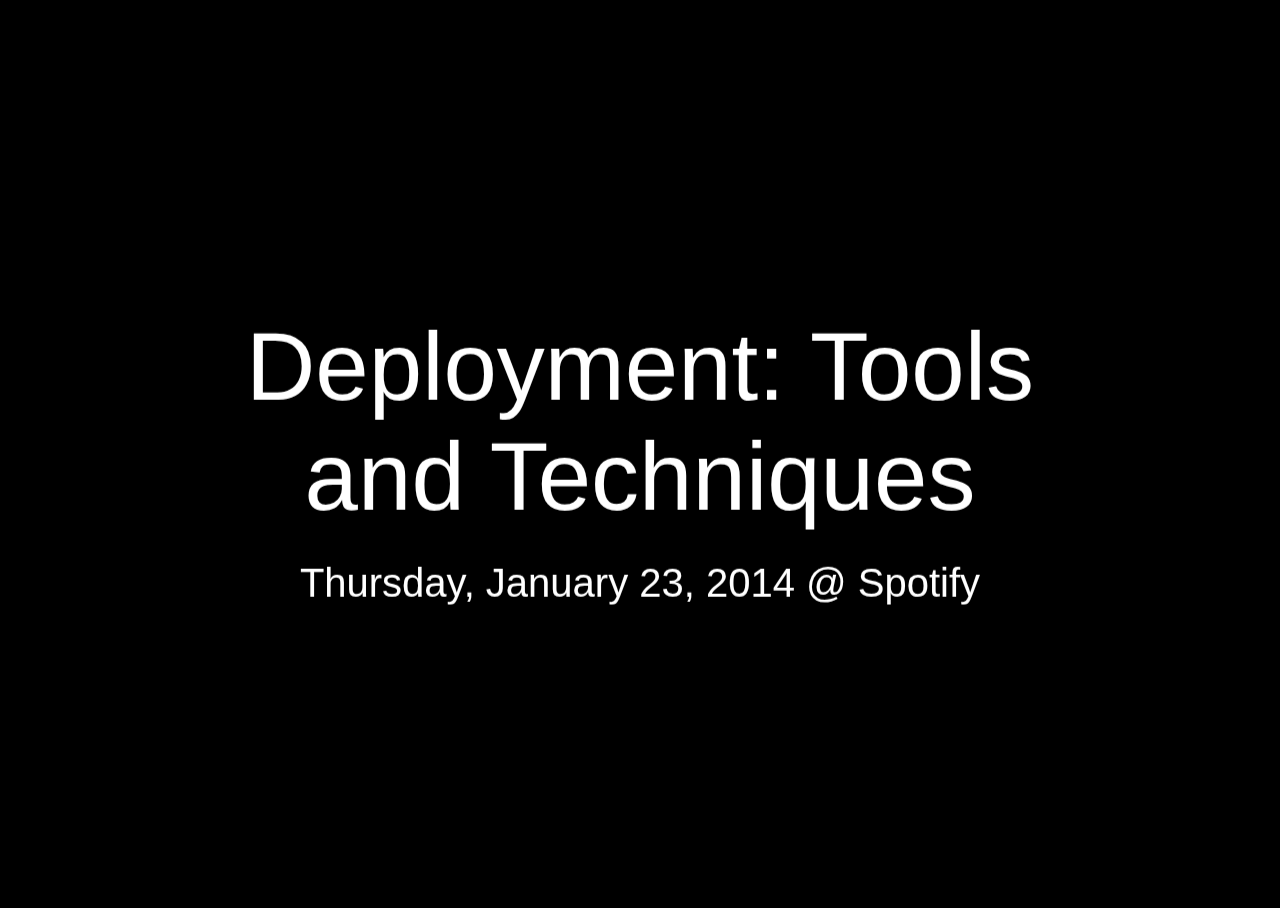
<file: archive/20140123/index.html>
<!DOCTYPE html><html xmlns="http://www.w3.org/1999/xhtml"><head><title>Big Apple Py</title><meta name="generator" content="Hovercraft! 1.0 http://regebro.github.com/hovercraft"></meta><link rel="stylesheet" href="css/hovercraft.css" media="all"></link><link rel="stylesheet" href="css/impressConsole.css" media="all"></link><link rel="stylesheet" href="css/highlight.css" media="all"></link><link rel="stylesheet" href="bigapplepy.css" media="screen,projection"></link></head><body class="impress-not-supported"><div id="impress"><div class="step" step="0" id="nycpython-current-event" data-x="0" data-y="0"><h1 id="deployment-tools-and-techniques">Deployment: Tools and Techniques</h1><p>Thursday, January 23, 2014 @ Spotify</p></div><div class="step" step="1" id="video" data-x="1600" data-y="0"><h1 id="video-live-streaming">Video &amp; Live-Streaming</h1><p><a href="http://new.livestream.com/spotify/python">Spotify Live-Stream</a></p></div><div class="step" step="2" id="ministry" data-x="3200" data-y="0"><h1 id="ministry-of-silly-talks">Ministry of Silly Talks</h1><p>Get your slides ready!</p></div><div class="step" step="3" id="giveaway" data-x="4800" data-y="0"><h1 id="showcase-showdown">Showcase Showdown</h1><p><a href="http://learnpythonthehardway.org">Learn Python the Hard Way</a></p><p><a href="http://www.amazon.com/dp/0321905636">Python in Practice (e-book)</a></p><p><a href="http://www.forpythonquants.com">For Python Quants Conf, 14-Mar (ticket &amp; discount)</a></p><p>Spotify swag (t-shirts &amp; stickers)</p></div><div class="step" step="4" id="nycpython" data-x="6400" data-y="0"><h1 id="nyc-python">NYC Python</h1><p><a href="http://nycpython.com">nycpython.com</a></p><p><a href="https://twitter.com/nycpython">@nycpython</a></p></div><div class="step" step="5" id="nycpython-size" data-x="8000" data-y="0"><p>one of the two largest <a href="http://python.meetup.com">Python meetups</a> in the world</p></div><div class="step" step="6" id="nycpython-members" data-x="9600" data-y="0"><p>almost 4,300 members!</p></div><div class="step" step="7" id="nycpython-schedule" data-x="11200" data-y="0"><p>office hours every Tue</p><p>study groups every Sat &amp; Sun</p><p>two headline events per month, every other Thursday</p></div><div class="step" step="8" id="flask-nyc" data-x="12800" data-y="0"><h1 id="flask-nyc">Flask-NYC</h1><p><a href="http://flask-nyc.org">flask-nyc.org</a></p><p><a href="https://twitter.com/flasknyc">@flasknyc</a></p></div><div class="step" step="9" id="flask-nyc-size" data-x="14400" data-y="0"><p>largest <a href="http://flask.meetup.com">Flask meetup</a> in the world</p></div><div class="step" step="10" id="flask-schedule" data-x="16000" data-y="0"><p>one headline event per month</p></div><div class="step" step="11" id="bap" data-x="17600" data-y="0"><h1 id="big-apple-py">Big Apple Py</h1><p><a href="http://bigapplepy.org">bigapplepy.org</a></p><p><a href="https://twitter.com/bigapplepyinc">@bigapplepyinc</a></p><p>(the box)</p></div><div class="step" step="12" id="community" data-x="19200" data-y="0"><p>building a technical community for developers in NYC</p></div><div class="step" step="13" id="irc" data-x="20800" data-y="0"><p>#nycpython on Freenode</p><p><a href="http://webchat.freenode.net">/join #nycpython</a></p></div><div class="step" step="14" id="reddit" data-x="22400" data-y="0"><p><a href="http://reddit.com/r/nycpython">/r/nyctech</a></p></div><div class="step" step="15" id="jobs" data-x="24000" data-y="0"><p>jobs help</p><p><a href="mailto:jobs@nycpython.com">jobs@nycpython.com</a></p></div><div class="step" step="16" id="volunteers" data-x="25600" data-y="0"><p>volunteers for events</p><p><a href="mailto:volunteer@nycpython.com">volunteer@nycpython.com</a></p></div><div class="step" step="17" id="nycpython-past" data-x="27200" data-y="0"><h1 id="past-events">Past Events</h1><p>For Python Quants @ VDX Technologies (Thu Jan 16)</p><p>Caturday Coding @ Olive Tree Cafe (Sat Jan 18)</p><p>JavaScript MVC Showcase @ XO Group (Wed Jan 22)</p></div><div class="step" step="18" id="nycpython-upcoming" data-x="28800" data-y="0"><h1 id="upcoming-events">Upcoming Events</h1><p>Mock Interviews @ InterviewJet (Tue Jan 28)</p><p>PyData London Warm-up @ AppNexus (Thu Feb 6)</p><p>Project Night @ Chartbeat Studios (Thu Feb 20)</p><p>(tentative social event Thu Feb 27)</p><p>CPython Workshop, part deux @ Pivotal Labs (Thu Mar 6)</p><p>Testing: Tools, Techniques, and Approaches @ NYT (Thu Mar 20)</p><p>Python and Hardware @ Two Sigma (Thu Apr 17)</p><p>A Night of Python @ eBay (Thu May 15)</p></div><div class="step" step="19" id="office-hours-study-groups" data-x="30400" data-y="0"><h1 id="office-hours-study-groups">Office Hours &amp; Study Groups</h1><p>Saturday Study Group</p><p><a href="http://www.meetup.com/nycpython/events/158787812/">Saturday, January 25, 2014 @ Fueled Collective</a></p><p>Sunday Study Group</p><p><a href="http://www.meetup.com/nycpython/events/160417362/">Sunday, January 26, 2014 @ Flatiron School</a></p><p>Weekly Office Hours</p><p><a href="http://www.meetup.com/nycpython/events/159492102/">Tuesday, January 28, 2014 @ InterviewJet HQ</a></p><p>Mock Interviews</p><p><a href="http://www.meetup.com/nycpython/events/162048282/">(also) Tuesday, January 28, 2014 @ InterviewJet HQ</a></p></div><div class="step" step="20" id="nycpython-event" data-x="32000" data-y="0"><h1 id="pydata-london-warm-up">PyData London Warm-up</h1><p><a href="http://www.meetup.com/nycpython/events/159021512/">Thursday, February 6, 2014 @ AppNexus</a></p></div><div class="step" step="21" id="flask-nyc-event" data-x="33600" data-y="0"><h1 id="building-restful-apis">Building (RESTful?) APIs</h1><p>Coming in February</p></div><div class="step" step="22" id="sponsor-event" data-x="35200" data-y="0"><h1 id="conference-for-python-quants">Conference "For Python Quants"</h1><p>20% discount on registration</p><p>free ticket</p><p><a href="http://www.forpythonquants.com">Friday, March 14, 2014 @ Executive Conference Center</a></p><p>nycpython-20</p></div><div class="step" step="23" id="sponsor-discount" data-x="36800" data-y="0"><h1 id="pearson-informit-com">Pearson &amp; InformIT.com</h1><p>USERGROUP</p><p>35% of all print books (free shipping)</p><p>IUGD45</p><p>45% off e-books</p></div><div class="step" step="24" id="james" data-x="38400" data-y="0"><h1 id="james-jimbo-powell">James "Jimbo" Powell</h1><h2 id="president-big-apple-py">President, Big Apple Py</h2><p><a href="mailto:james@nycpython.com">james@nycpython.com</a></p><p><a href="https://twitter.com/dontusethiscode">@dontusethiscode</a></p></div><div class="step" step="25" id="andy" data-x="40000" data-y="0"><h1 id="andy-dirnberger">Andy Dirnberger</h1><h2 id="treasurer-big-apple-py">Treasurer, Big Apple Py</h2><p><a href="mailto:andy@nycpython.com">andy@nycpython.com</a></p><p><a href="https://twitter.com/dirn">@dirn</a></p></div><div class="step" step="26" id="gloria" data-x="41600" data-y="0"><h1 id="gloria">Gloria</h1><h2 id="director-big-apple-py">Director, Big Apple Py</h2><p><a href="mailto:gloria@nycpython.com">gloria@nycpython.com</a></p></div><div class="step" step="27" id="celia" data-x="43200" data-y="0"><h1 id="celia-la">Celia La</h1><h2 id="secretary-big-apple-py">Secretary, Big Apple Py</h2><p><a href="mailto:celia@nycpython.com">celia@nycpython.com</a></p><p><a href="https://twitter.com/celiala">@celiala</a></p></div><div class="step" step="28" id="jon" data-x="44800" data-y="0"><h1 id="jon-banafato">Jon Banafato</h1><h2 id="office-hours">Office Hours</h2><p><a href="mailto:jon@nycpython.com">jon@nycpython.com</a></p></div><div class="step" step="29" id="ben" data-x="46400" data-y="0"><h1 id="ben-hayes">Ben Hayes</h1><h2 id="general-counsel-big-apple-py">General Counsel, Big Apple Py</h2><p><a href="mailto:ben@nycpython.com">ben@nycpython.com</a></p></div><div class="step" step="30" id="paul" data-x="48000" data-y="0"><h1 id="paul-logston">Paul Logston</h1><h2 id="study-groups">Study Groups</h2><p><a href="mailto:paul@nycpython.com">paul@nycpython.com</a></p><p><a href="https://twitter.com/paullogston">@paullogston</a></p></div><div class="step" step="31" id="kat" data-x="49600" data-y="0"><h1 id="kat-chuang">Kat Chuang</h1><h2 id="founder-nyc-pyladies">Founder, NYC PyLadies</h2><p><a href="mailto:kat@nycpython.com">kat@nycpython.com</a></p><p><a href="https://twitter.com/katychuang">@katychuang</a></p></div><div class="step" step="32" id="logo" data-x="51200" data-y="0"><img src="logo.png" alt="Big Apple Py logo" width="" height=""></img><p><a href="https://twitter.com/nycpython">follow: @nycpython</a></p><p><a href="https://twitter.com/flasknyc">follow: @flasknyc</a></p><p><a href="https://twitter.com/bigapplepyinc">follow: @bigapplepyinc</a></p></div></div><div id="hovercraft-help" class="hide"><table><tr><th>Space</th><td>Forward</td></tr><tr><th>Left, Down, Page Down</th><td>Next slide</td></tr><tr><th>Right, Up, Page Up</th><td>Previous slide</td></tr><tr><th>P</th><td>Open presenter console</td></tr><tr><th>H</th><td>Toggle this help</td></tr></table></div><script type="text/javascript" src="js/impress.js"></script><script type="text/javascript" src="js/impressConsole.js"></script><script type="text/javascript" src="js/hovercraft.js"></script></body></html>
</file>
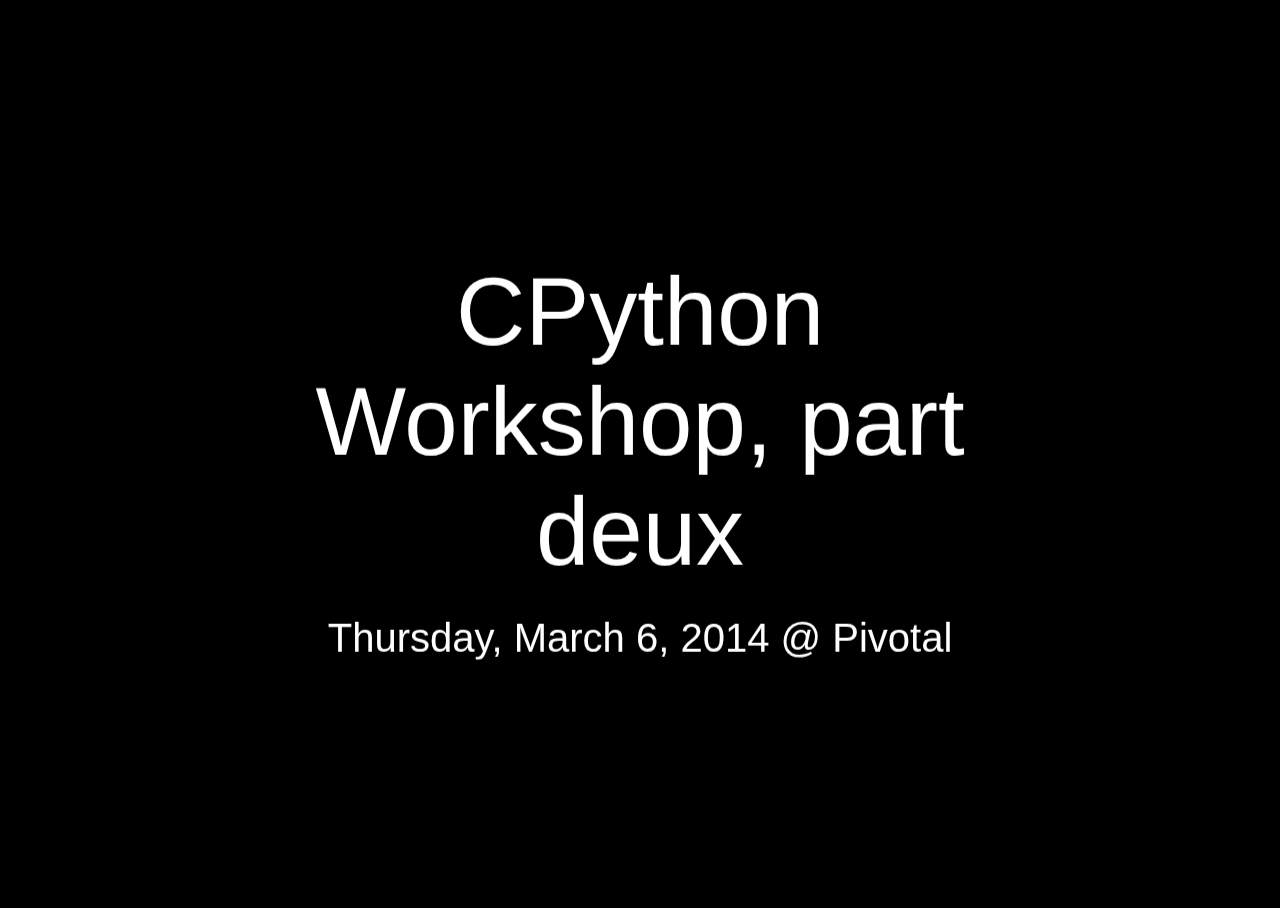
<file: archive/20140306/index.html>
<!DOCTYPE html><html xmlns="http://www.w3.org/1999/xhtml"><head><title>Big Apple Py</title><meta name="generator" content="Hovercraft! 1.0 http://regebro.github.com/hovercraft"></meta><link rel="stylesheet" href="css/hovercraft.css" media="all"></link><link rel="stylesheet" href="css/impressConsole.css" media="all"></link><link rel="stylesheet" href="css/highlight.css" media="all"></link><link rel="stylesheet" href="bigapplepy.css" media="screen,projection"></link></head><body class="impress-not-supported"><div id="impress"><div class="step" step="0" id="nycpython-current-event" data-x="0" data-y="0"><h1 id="cpython-workshop-part-deux">CPython Workshop, part deux</h1><p>Thursday, March 6, 2014 @ Pivotal</p></div><div class="step" step="1" id="ministry" data-x="1600" data-y="0"><h1 id="ministry-of-silly-talks">Ministry of Silly Talks</h1><p>Get your slides ready!</p></div><div class="step" step="2" id="giveaway" data-x="3200" data-y="0"><h1 id="for-you">For You</h1><p><a href="http://www.amazon.com/dp/0321905636">Python in Practice - Mark Summerfield</a></p><p><a href="http://www.forpythonquants.com">conference &#x2018;for Python Quants&#x2019;, Pi-day, Mar 14 (VIP &amp; discount code)</a></p></div><div class="step" step="3" id="bap" data-x="4800" data-y="0"><h1 id="big-apple-py">Big Apple Py</h1><p>building a technical community for developers in NYC</p><p><a href="http://bigapplepy.org">bigapplepy.org</a></p><p><a href="https://twitter.com/bigapplepyinc">@bigapplepyinc</a></p><p>(le box)</p></div><div class="step" step="4" id="nycpython" data-x="6400" data-y="0"><h1 id="nyc-python">NYC Python</h1><p>one of the two largest <a href="http://python.meetup.com">Python meetups</a> in the world</p><p>over 4,500 members!</p><p><a href="http://nycpython.org">nycpython.org</a></p><p><a href="https://twitter.com/nycpython">@nycpython</a></p><p><a href="http://webchat.freenode.net">/join #nycpython (on Freenode)</a></p></div><div class="step" step="5" id="nycpython-schedule" data-x="8000" data-y="0"><p>office hours every Tue</p><p>study groups every Sat &amp; Sun</p><p>two headline events per month, every other Thursday</p></div><div class="step" step="6" id="flask-nyc" data-x="9600" data-y="0"><h1 id="flask-nyc">Flask-NYC</h1><p>largest <a href="http://flask.meetup.com">Flask meetup</a> in the world</p><p><a href="http://flask-nyc.org">flask-nyc.org</a></p><p><a href="https://twitter.com/flasknyc">@flasknyc</a></p><p><a href="http://webchat.freenode.net">/join #flask-nyc (on Freenode)</a></p></div><div class="step" step="7" id="flask-schedule" data-x="11200" data-y="0"><p>one headline event per month</p></div><div class="step" step="8" id="reddit" data-x="12800" data-y="0"><h1 id="id1"><a href="http://reddit.com/r/nycpython">/r/nyctech</a></h1></div><div class="step" step="9" id="speakers-jobs-volunteers" data-x="14400" data-y="0"><p>speakers &#x2192; <a href="mailto:speak@nycpython.com">speak@nycpython.com</a></p><p>jobs help &#x2192; <a href="mailto:jobs@nycpython.com">jobs@nycpython.com</a></p><p>volunteers &#x2192; <a href="mailto:volunteer@nycpython.com">volunteer@nycpython.com</a></p></div><div class="step" step="10" id="nycpython-past" data-x="16000" data-y="0"><h1 id="past-events">Past Events</h1><p><a href="http://www.meetup.com/nycpython/events/159018902/">For Python Quants @ VDX Technologies (Thu Jan 16)</a></p><p><a href="http://www.meetup.com/nycpython/events/160469222/">Caturday Coding @ Olive Tree Cafe (Sat Jan 18)</a></p><p><a href="http://www.meetup.com/flask-nyc/events/149518562/">JavaScript MVC Showcase @ XO Group (Wed Jan 22)</a></p><p><a href="http://www.meetup.com/nycpython/events/159020382/">Deployment: Tools and Techniques @ Spotify (Thu Jan 23)</a></p><p><a href="http://www.meetup.com/nycpython/events/162048282/">Mock Interviews @ InterviewJet (Tue Jan 28)</a></p><p><a href="http://www.meetup.com/flask-nyc/events/164230112/">Building (RESTful?) APIs with Flask (Thu Feb 13)</a></p><p><a href="http://www.meetup.com/nycpython/events/159678372/">Project Night @ Chartbeat Studios (Thu Feb 20)</a></p><p><a href="http://www.meetup.com/nycpython/events/163590562/">Unnamed Drink-up Project (Thu Feb 27)</a></p></div><div class="step" step="11" id="nycpython-upcoming" data-x="17600" data-y="0"><h1 id="upcoming-events">Upcoming Events</h1><p><a href="http://www.meetup.com/nycpython/events/159661762/">Testing: Tools, Techniques, and Approaches @ NYT (Thu Mar 20)</a></p><p><a href="http://www.meetup.com/nycpython/events/163115902/">PyCon Warm-up @ Spotify (Thu Apr 3)</a></p><p><a href="http://www.meetup.com/nycpython/events/160411352/">Python and Hardware @ Two Sigma (Thu Apr 17)</a></p><p><a href="http://www.meetup.com/nycpython/events/166998342/">Utilities Talks! @ DigitalOcean (Thu May 1)</a></p><p><a href="http://www.meetup.com/nycpython/events/160950872/">A Night of Python @ eBay (Thu May 15)</a></p><p><a href="http://www.meetup.com/nycpython/events/165886472/">Bython: Biology &amp; Python @ DigitalOcean (Thu May 29)</a></p></div><div class="step" step="12" id="office-hours-study-groups" data-x="19200" data-y="0"><h1 id="office-hours-study-groups">Office Hours &amp; Study Groups</h1><p>Saturday Study Group</p><p><a href="http://www.meetup.com/nycpython/events/165451902/">Saturday, March 8, 2014 @ Fueled Collective</a></p><p>Sunday Study Group</p><p><a href="http://www.meetup.com/nycpython/events/166454132/">Sunday, March 9, 2014 @ Flatiron School</a></p><p>Weekly Office Hours</p><p><a href="http://www.meetup.com/nycpython/events/166688662/">Tuesday, March 11, 2014 @ Hayes Law Firm</a></p></div><div class="step" step="13" id="nycpython-event" data-x="20800" data-y="0"><h1 id="testing-tools-techniques-and-approaches-nyt">Testing: Tools, Techniques, and Approaches @ NYT</h1><p><a href="http://www.meetup.com/nycpython/events/159661762/">Testing: Tools, Techniques, and Approaches @ NYT (Thu Mar 20)</a></p></div><div class="step" step="14" id="flask-nyc-event" data-x="22400" data-y="0"><p><a href="http://twitter.com/flasknyc">Follow @flasknyc</a> for updates &amp; announcements for our next event!</p></div><div class="step" step="15" id="sponsor-event-1" data-x="24000" data-y="0"><h1 id="conference-for-python-quants">conference &#x2018;for Python Quants&#x2019;</h1><p><a href="http://www.forpythonquants.com">Friday, March 14, 2014 @ Executive Conference Center</a></p><p><a href="http://pythonquants.eventbrite.com/?discount=nycpython-30">nycpython-30 &#x2192; 30%-off registration</a></p><p>free tickets</p></div><div class="step" step="16" id="sponsor-discount" data-x="25600" data-y="0"><h1 id="pearson-informit-com">Pearson &amp; InformIT.com</h1><p>USERGROUP &#x2192; 35%-off books (free S&amp;H)</p><p>IUGD45 &#x2192; 45%-off e-books</p></div><div class="step" step="17" id="organizers" data-x="27200" data-y="0"><h1 id="james-powell-president-big-apple-py">James Powell, President, Big Apple Py</h1><p><a href="mailto:james@nycpython.com">james@nycpython.com</a> // <a href="https://twitter.com/dontusethiscode">@dontusethiscode</a></p><h1 id="andy-dirnberger-treasurer-big-apple-py">Andy Dirnberger, Treasurer, Big Apple Py</h1><p><a href="mailto:andy@nycpython.com">andy@nycpython.com</a> // <a href="https://twitter.com/dirn">@dirn</a></p><h1 id="gloria-director-big-apple-py">Gloria, Director, Big Apple Py</h1><p><a href="mailto:gloria@nycpython.com">gloria@nycpython.com</a></p><h1 id="celia-la-secretary-big-apple-py">Celia La, Secretary, Big Apple Py</h1><p><a href="mailto:celia@nycpython.com">celia@nycpython.com</a> // <a href="https://twitter.com/celiala">@celiala</a></p><h1 id="jon-banafato-office-hours">Jon Banafato, Office Hours</h1><p><a href="mailto:jon@nycpython.com">jon@nycpython.com</a></p><h1 id="ben-hayes-specific-counsel-big-apple-py">Ben Hayes, Specific Counsel, Big Apple Py</h1><p><a href="mailto:ben@nycpython.com">ben@nycpython.com</a></p><h1 id="paul-logston-study-groups">Paul Logston, Study Groups</h1><p><a href="mailto:paul@nycpython.com">paul@nycpython.com</a> // <a href="https://twitter.com/paullogston">@paullogston</a></p></div><div class="step" step="18" id="logo" data-x="28800" data-y="0"><img src="logo.png" alt="Big Apple Py logo" width="" height=""></img><p><a href="https://twitter.com/nycpython">follow: @nycpython</a></p><p><a href="https://twitter.com/flasknyc">follow: @flasknyc</a></p><p><a href="https://twitter.com/bigapplepyinc">follow: @bigapplepyinc</a></p></div></div><div id="hovercraft-help" class="hide"><table><tr><th>Space</th><td>Forward</td></tr><tr><th>Left, Down, Page Down</th><td>Next slide</td></tr><tr><th>Right, Up, Page Up</th><td>Previous slide</td></tr><tr><th>P</th><td>Open presenter console</td></tr><tr><th>H</th><td>Toggle this help</td></tr></table></div><script type="text/javascript" src="js/impress.js"></script><script type="text/javascript" src="js/impressConsole.js"></script><script type="text/javascript" src="js/hovercraft.js"></script></body></html>
</file>
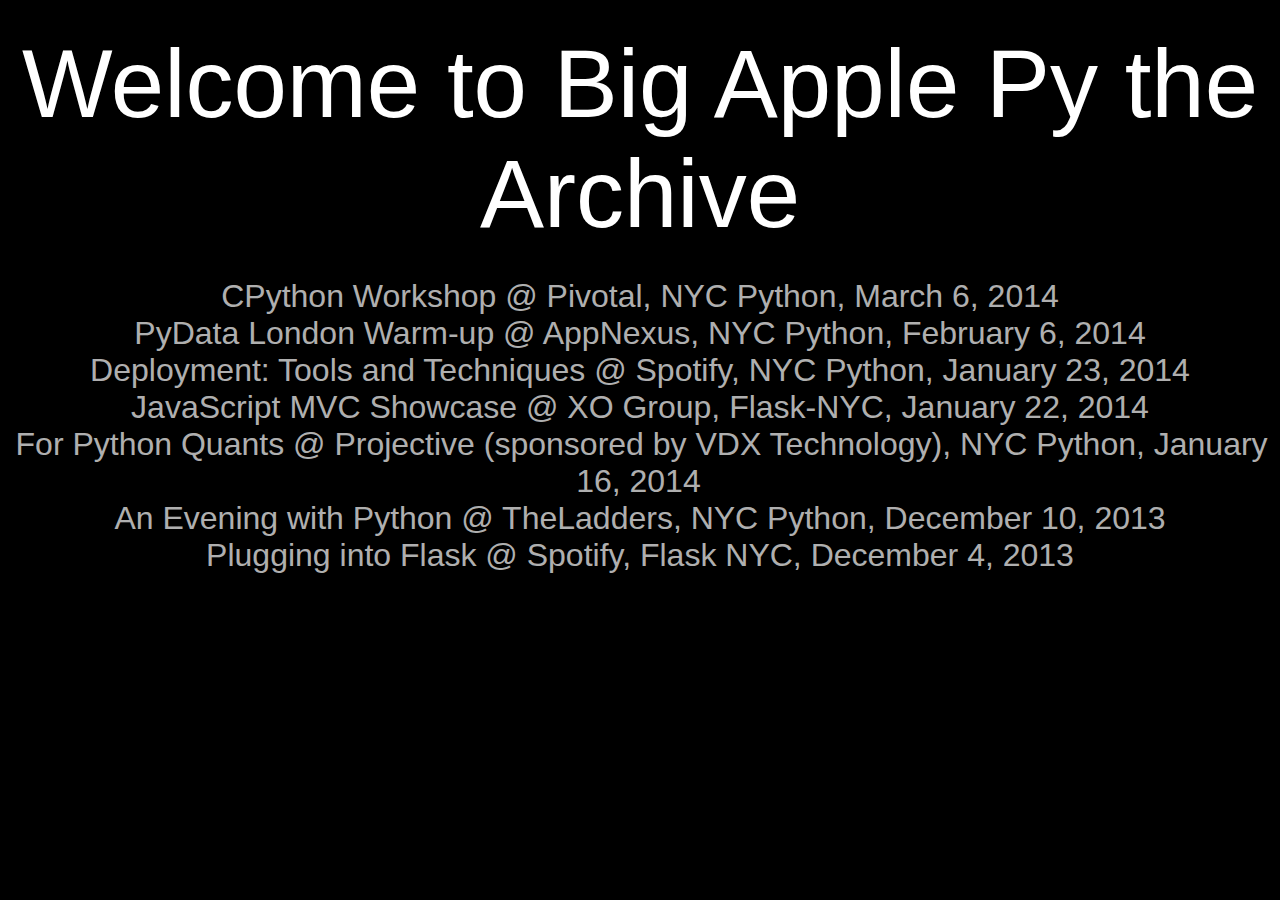
<file: archive.html>
<!doctype html>
<html>
<head>
    <title>Archive - Big Apple Py</title>
    <meta charset="utf-8">
    <link rel="stylesheet" href="bigapplepy.css">
</head>
<body>
  <h1>Welcome to Big Apple Py the Archive</h1>

  <a href="archive/20140306/">
    CPython Workshop @ Pivotal, NYC Python, March 6, 2014
  </a>
  <br>
  <a href="archive/20140206/">
    PyData London Warm-up @ AppNexus, NYC Python, February 6, 2014
  </a>
  <br>
  <a href="archive/20140123/">
    Deployment: Tools and Techniques @ Spotify, NYC Python, January 23, 2014
  </a>
  <br>
  <a href="archive/20140122/">
    JavaScript MVC Showcase @ XO Group, Flask-NYC, January 22, 2014
  </a>
  <br>
  <a href="archive/20140116/">
    For Python Quants @ Projective (sponsored by VDX Technology), NYC Python, January 16, 2014
  </a>
  <br>
  <a href="archive/20131210/">
    An Evening with Python @ TheLadders, NYC Python, December 10, 2013
  </a>
  <br>
  <a href="archive/20131204/">
    Plugging into Flask @ Spotify, Flask NYC, December 4, 2013
  </a>
</body>
</html>
</file>
<file: css/hovercraft.css>
/* This file left intentionally (almost) blank

   Landslide always adds a print.css and a screen.css, but they
   are not needed in impress.js, so this theme leaves them blank,
   except for hiding some things you want to hide.
   
   You can modify these files in your own fork, or you can add
   css-files in the landslide configuration file. 
   See https://github.com/adamzap/landslide#presentation-configuration
   
*/

.impress-supported .fallback-message,
.step .notes {
    display: none;
}

.step {
    width: 800px;
}


/* Help popup */

#hovercraft-help {
    background: none repeat scroll 0 0 rgba(0, 0, 0, 0.5);
    color: #EEEEEE;
    font-size: 50%;
    left: 2em;
    bottom: 2em;
    width: 26em;
    border-radius: 1em;
    padding: 1em;
    position: fixed;
    right: 0;
    text-align: center;
    z-index: 100;
    display: block;
    font-family: Verdana, Arial, Sans;
}

.impress-enabled #hovercraft-help.hide {
    display: none;
}

/*.impress-enabled #hovercraft-help.show {*/
    /*display: block;*/
/*}*/

#hovercraft-help.disabled {
    display: none;
}
</file>
<file: css/impressConsole.css>
html#impressconsole {
    height: 100%
}

#impressconsole body {
    padding: 0;
    margin: 20px;
    font-family: verdana, arial, sans-serif;
    font-size: 26px;
    height: 92%;
}

div#console {
    margin: 0;
    height: 94%;
}

div#views {
    float: left;
    width: 16em;
    margin-right: 1em;
}

div#blocker {
    width: 17em;
    height: 20em;
    position: absolute;
    top: 0;
    left: 0;
    display: blocker;
}

div#notes {
    overflow-x: hidden;
    overflow-y: auto;
    height: 95%;
}

div#notes p {
    margin-top: 0;
}

iframe#slideView {
    width: 16em;
    height: 12em;
}

iframe#preView {
    width: 8em;
    height: 6em;
}

div#controls {
    margin: 0;
    height: 6%;
}

div#prev {
    float: left;
}

div#next {
    float: right;
}

div#status {
    margin-left: 2em;
    margin-right: 2em;
    text-align: center;
    float: right;
}

div#clock {
    margin-left: 2em;
    margin-right: 2em;
    text-align: center;
    float: left;
}

div#timer {
    margin-left: 2em;
    margin-right: 2em;
    text-align: center;
    float: left;
}
</file>
<file: css/highlight.css>
.highlight .hll { background-color: #ffffcc }
.highlight .c { color: #408090; font-style: italic } /* Comment */
.highlight .err { border: 1px solid #FF0000 } /* Error */
.highlight .k { color: #007020; font-weight: bold } /* Keyword */
.highlight .o { color: #666666 } /* Operator */
.highlight .cm { color: #408090; font-style: italic } /* Comment.Multiline */
.highlight .cp { color: #007020 } /* Comment.Preproc */
.highlight .c1 { color: #408090; font-style: italic } /* Comment.Single */
.highlight .cs { color: #408090; background-color: #fff0f0 } /* Comment.Special */
.highlight .gd { color: #A00000 } /* Generic.Deleted */
.highlight .ge { font-style: italic } /* Generic.Emph */
.highlight .gr { color: #FF0000 } /* Generic.Error */
.highlight .gh { color: #000080; font-weight: bold } /* Generic.Heading */
.highlight .gi { color: #00A000 } /* Generic.Inserted */
.highlight .go { color: #303030 } /* Generic.Output */
.highlight .gp { color: #c65d09; font-weight: bold } /* Generic.Prompt */
.highlight .gs { font-weight: bold } /* Generic.Strong */
.highlight .gu { color: #800080; font-weight: bold } /* Generic.Subheading */
.highlight .gt { color: #0040D0 } /* Generic.Traceback */
.highlight .kc { color: #007020; font-weight: bold } /* Keyword.Constant */
.highlight .kd { color: #007020; font-weight: bold } /* Keyword.Declaration */
.highlight .kn { color: #007020; font-weight: bold } /* Keyword.Namespace */
.highlight .kp { color: #007020 } /* Keyword.Pseudo */
.highlight .kr { color: #007020; font-weight: bold } /* Keyword.Reserved */
.highlight .kt { color: #902000 } /* Keyword.Type */
.highlight .m { color: #208050 } /* Literal.Number */
.highlight .s { color: #4070a0 } /* Literal.String */
.highlight .na { color: #4070a0 } /* Name.Attribute */
.highlight .nb { color: #007020 } /* Name.Builtin */
.highlight .nc { color: #0e84b5; font-weight: bold } /* Name.Class */
.highlight .no { color: #60add5 } /* Name.Constant */
.highlight .nd { color: #555555; font-weight: bold } /* Name.Decorator */
.highlight .ni { color: #d55537; font-weight: bold } /* Name.Entity */
.highlight .ne { color: #007020 } /* Name.Exception */
.highlight .nf { color: #06287e } /* Name.Function */
.highlight .nl { color: #002070; font-weight: bold } /* Name.Label */
.highlight .nn { color: #0e84b5; font-weight: bold } /* Name.Namespace */
.highlight .nt { color: #062873; font-weight: bold } /* Name.Tag */
.highlight .nv { color: #bb60d5 } /* Name.Variable */
.highlight .ow { color: #007020; font-weight: bold } /* Operator.Word */
.highlight .w { color: #bbbbbb } /* Text.Whitespace */
.highlight .mf { color: #208050 } /* Literal.Number.Float */
.highlight .mh { color: #208050 } /* Literal.Number.Hex */
.highlight .mi { color: #208050 } /* Literal.Number.Integer */
.highlight .mo { color: #208050 } /* Literal.Number.Oct */
.highlight .sb { color: #4070a0 } /* Literal.String.Backtick */
.highlight .sc { color: #4070a0 } /* Literal.String.Char */
.highlight .sd { color: #4070a0; font-style: italic } /* Literal.String.Doc */
.highlight .s2 { color: #4070a0 } /* Literal.String.Double */
.highlight .se { color: #4070a0; font-weight: bold } /* Literal.String.Escape */
.highlight .sh { color: #4070a0 } /* Literal.String.Heredoc */
.highlight .si { color: #70a0d0; font-style: italic } /* Literal.String.Interpol */
.highlight .sx { color: #c65d09 } /* Literal.String.Other */
.highlight .sr { color: #235388 } /* Literal.String.Regex */
.highlight .s1 { color: #4070a0 } /* Literal.String.Single */
.highlight .ss { color: #517918 } /* Literal.String.Symbol */
.highlight .bp { color: #007020 } /* Name.Builtin.Pseudo */
.highlight .vc { color: #bb60d5 } /* Name.Variable.Class */
.highlight .vg { color: #bb60d5 } /* Name.Variable.Global */
.highlight .vi { color: #bb60d5 } /* Name.Variable.Instance */
.highlight .il { color: #208050 } /* Literal.Number.Integer.Long */
</file>
<file: bigapplepy.css>
@import url(hovercraft.css);

body {
  background: #000;
  color: #fff;
  font-family: 'Helvetica Neue', Helvetica, Arial, sans-serif;
}

h1 {
  font-size: 3em;
}

h2 {
  font-size: 2em;
}

a {
  background: #000;
  color: rgba(255, 255, 255, .7);
}

a:hover {
  background: rgba(255, 255, 255, .7);
  color: rgba(0, 0, 0, .7);
}

div#ministry h1 {
  font-size: 2.5em;
}

div#current-event h1,
div#nycpython-event h1,
div#flask-nyc-event h1 {
  font-size: 1.8em;
}

div#nycpython-schedule,
div#community {
  width: 590px;
}

div#nycpython-event,
div#flask-nyc-event {
  width: 940px;
}

div#nycpython-schedule p {
  margin-bottom: 1.5em;
}

div#james h1,
div#andy h1,
div#celia h1,
div#kat h1,
div#jon h1,
div#emily h1,
div#ben h1 {
  font-size: 3em;
  margin-bottom: 0;
}

div#james h2,
div#andy h2,
div#celia h2,
div#kat h2,
div#jon h2,
div#emily h2,
div#ben h2 {
  font-size: 2em;
  margin-bottom: .6em;
  margin-top: 0;
}

div#ben h2 {
  font-size: 1.6em;
}

div#logo {
  width: 1000px;
}

/* tweaks */
div#nycpython-past p, div#nycpython-upcoming p {
  font-size: 80%;
}

div#office-hours-study-groups p {
  font-size: 90%;
}

.impress-on-logo {
	background-color: white;
}

.impress-on-logo a {
	background-color: white;
	color: black;
}

.impress-on-logo a:hover {
	background-color: black;
	color: white;
}
</file>
<file: archive/20131204/css/hovercraft.css>
/* This file left intentionally (almost) blank

   Landslide always adds a print.css and a screen.css, but they
   are not needed in impress.js, so this theme leaves them blank,
   except for hiding some things you want to hide.
   
   You can modify these files in your own fork, or you can add
   css-files in the landslide configuration file. 
   See https://github.com/adamzap/landslide#presentation-configuration
   
*/

.impress-supported .fallback-message,
.step .notes {
    display: none;
}

.step {
    width: 800px;
}


/* Help popup */

#hovercraft-help {
    background: none repeat scroll 0 0 rgba(0, 0, 0, 0.5);
    color: #EEEEEE;
    font-size: 50%;
    left: 2em;
    bottom: 2em;
    width: 26em;
    border-radius: 1em;
    padding: 1em;
    position: fixed;
    right: 0;
    text-align: center;
    z-index: 100;
    display: block;
    font-family: Verdana, Arial, Sans;
}

.impress-enabled #hovercraft-help.hide {
    display: none;
}

/*.impress-enabled #hovercraft-help.show {*/
    /*display: block;*/
/*}*/

#hovercraft-help.disabled {
    display: none;
}
</file>
<file: archive/20131204/css/impressConsole.css>
html#impressconsole {
    height: 100%
}

#impressconsole body {
    padding: 0;
    margin: 20px;
    font-family: verdana, arial, sans-serif;
    font-size: 26px;
    height: 92%;
}

div#console {
    margin: 0;
    height: 94%;
}

div#views {
    float: left;
    width: 16em;
    margin-right: 1em;
}

div#blocker {
    width: 17em;
    height: 20em;
    position: absolute;
    top: 0;
    left: 0;
    display: blocker;
}

div#notes {
    overflow-x: hidden;
    overflow-y: auto;
    height: 95%;
}

div#notes p {
    margin-top: 0;
}

iframe#slideView {
    width: 16em;
    height: 12em;
}

iframe#preView {
    width: 8em;
    height: 6em;
}

div#controls {
    margin: 0;
    height: 6%;
}

div#prev {
    float: left;
}

div#next {
    float: right;
}

div#status {
    margin-left: 2em;
    margin-right: 2em;
    text-align: center;
    float: right;
}

div#clock {
    margin-left: 2em;
    margin-right: 2em;
    text-align: center;
    float: left;
}

div#timer {
    margin-left: 2em;
    margin-right: 2em;
    text-align: center;
    float: left;
}
</file>
<file: archive/20131204/css/highlight.css>
.highlight .hll { background-color: #ffffcc }
.highlight .c { color: #408090; font-style: italic } /* Comment */
.highlight .err { border: 1px solid #FF0000 } /* Error */
.highlight .k { color: #007020; font-weight: bold } /* Keyword */
.highlight .o { color: #666666 } /* Operator */
.highlight .cm { color: #408090; font-style: italic } /* Comment.Multiline */
.highlight .cp { color: #007020 } /* Comment.Preproc */
.highlight .c1 { color: #408090; font-style: italic } /* Comment.Single */
.highlight .cs { color: #408090; background-color: #fff0f0 } /* Comment.Special */
.highlight .gd { color: #A00000 } /* Generic.Deleted */
.highlight .ge { font-style: italic } /* Generic.Emph */
.highlight .gr { color: #FF0000 } /* Generic.Error */
.highlight .gh { color: #000080; font-weight: bold } /* Generic.Heading */
.highlight .gi { color: #00A000 } /* Generic.Inserted */
.highlight .go { color: #303030 } /* Generic.Output */
.highlight .gp { color: #c65d09; font-weight: bold } /* Generic.Prompt */
.highlight .gs { font-weight: bold } /* Generic.Strong */
.highlight .gu { color: #800080; font-weight: bold } /* Generic.Subheading */
.highlight .gt { color: #0040D0 } /* Generic.Traceback */
.highlight .kc { color: #007020; font-weight: bold } /* Keyword.Constant */
.highlight .kd { color: #007020; font-weight: bold } /* Keyword.Declaration */
.highlight .kn { color: #007020; font-weight: bold } /* Keyword.Namespace */
.highlight .kp { color: #007020 } /* Keyword.Pseudo */
.highlight .kr { color: #007020; font-weight: bold } /* Keyword.Reserved */
.highlight .kt { color: #902000 } /* Keyword.Type */
.highlight .m { color: #208050 } /* Literal.Number */
.highlight .s { color: #4070a0 } /* Literal.String */
.highlight .na { color: #4070a0 } /* Name.Attribute */
.highlight .nb { color: #007020 } /* Name.Builtin */
.highlight .nc { color: #0e84b5; font-weight: bold } /* Name.Class */
.highlight .no { color: #60add5 } /* Name.Constant */
.highlight .nd { color: #555555; font-weight: bold } /* Name.Decorator */
.highlight .ni { color: #d55537; font-weight: bold } /* Name.Entity */
.highlight .ne { color: #007020 } /* Name.Exception */
.highlight .nf { color: #06287e } /* Name.Function */
.highlight .nl { color: #002070; font-weight: bold } /* Name.Label */
.highlight .nn { color: #0e84b5; font-weight: bold } /* Name.Namespace */
.highlight .nt { color: #062873; font-weight: bold } /* Name.Tag */
.highlight .nv { color: #bb60d5 } /* Name.Variable */
.highlight .ow { color: #007020; font-weight: bold } /* Operator.Word */
.highlight .w { color: #bbbbbb } /* Text.Whitespace */
.highlight .mf { color: #208050 } /* Literal.Number.Float */
.highlight .mh { color: #208050 } /* Literal.Number.Hex */
.highlight .mi { color: #208050 } /* Literal.Number.Integer */
.highlight .mo { color: #208050 } /* Literal.Number.Oct */
.highlight .sb { color: #4070a0 } /* Literal.String.Backtick */
.highlight .sc { color: #4070a0 } /* Literal.String.Char */
.highlight .sd { color: #4070a0; font-style: italic } /* Literal.String.Doc */
.highlight .s2 { color: #4070a0 } /* Literal.String.Double */
.highlight .se { color: #4070a0; font-weight: bold } /* Literal.String.Escape */
.highlight .sh { color: #4070a0 } /* Literal.String.Heredoc */
.highlight .si { color: #70a0d0; font-style: italic } /* Literal.String.Interpol */
.highlight .sx { color: #c65d09 } /* Literal.String.Other */
.highlight .sr { color: #235388 } /* Literal.String.Regex */
.highlight .s1 { color: #4070a0 } /* Literal.String.Single */
.highlight .ss { color: #517918 } /* Literal.String.Symbol */
.highlight .bp { color: #007020 } /* Name.Builtin.Pseudo */
.highlight .vc { color: #bb60d5 } /* Name.Variable.Class */
.highlight .vg { color: #bb60d5 } /* Name.Variable.Global */
.highlight .vi { color: #bb60d5 } /* Name.Variable.Instance */
.highlight .il { color: #208050 } /* Literal.Number.Integer.Long */
</file>
<file: archive/20131204/bigapplepy.css>
@import url(hovercraft.css);

body {
  background: #000;
  color: #fff;
  font-family: 'Helvetica Neue', Helvetica, Arial, sans-serif;
}

h1 {
  font-size: 3em;
}

h2 {
  font-size: 2em;
}

a {
  background: #000;
  color: rgba(255, 255, 255, .7);
}

a:hover {
  background: rgba(255, 255, 255, .7);
  color: rgba(0, 0, 0, .7);
}

div#nycpython-event h1,
div#flask-nyc-event h1 {
  font-size: 2em;
}

div#nycpython-schedule p {
  line-height: 2em;
}

div#community {
  width: 590px;
}

div#james h1,
div#andy h1,
div#celia h1,
div#kat h1,
div#jon h1,
div#emily h1,
div#ben h1 {
  font-size: 3em;
  margin-bottom: 0;
}

div#james h2,
div#andy h2,
div#celia h2,
div#kat h2,
div#jon h2,
div#emily h2,
div#ben h2 {
  font-size: 2em;
  margin-bottom: .6em;
  margin-top: 0;
}

div#ben h2 {
  font-size: 1.8em;
}

div#logo {
  width: 1000px;
}
</file>
<file: archive/20131210/css/hovercraft.css>
/* This file left intentionally (almost) blank

   Landslide always adds a print.css and a screen.css, but they
   are not needed in impress.js, so this theme leaves them blank,
   except for hiding some things you want to hide.
   
   You can modify these files in your own fork, or you can add
   css-files in the landslide configuration file. 
   See https://github.com/adamzap/landslide#presentation-configuration
   
*/

.impress-supported .fallback-message,
.step .notes {
    display: none;
}

.step {
    width: 800px;
}


/* Help popup */

#hovercraft-help {
    background: none repeat scroll 0 0 rgba(0, 0, 0, 0.5);
    color: #EEEEEE;
    font-size: 50%;
    left: 2em;
    bottom: 2em;
    width: 26em;
    border-radius: 1em;
    padding: 1em;
    position: fixed;
    right: 0;
    text-align: center;
    z-index: 100;
    display: block;
    font-family: Verdana, Arial, Sans;
}

.impress-enabled #hovercraft-help.hide {
    display: none;
}

/*.impress-enabled #hovercraft-help.show {*/
    /*display: block;*/
/*}*/

#hovercraft-help.disabled {
    display: none;
}
</file>
<file: archive/20131210/css/impressConsole.css>
html#impressconsole {
    height: 100%
}

#impressconsole body {
    padding: 0;
    margin: 20px;
    font-family: verdana, arial, sans-serif;
    font-size: 26px;
    height: 92%;
}

div#console {
    margin: 0;
    height: 94%;
}

div#views {
    float: left;
    width: 16em;
    margin-right: 1em;
}

div#blocker {
    width: 17em;
    height: 20em;
    position: absolute;
    top: 0;
    left: 0;
    display: blocker;
}

div#notes {
    overflow-x: hidden;
    overflow-y: auto;
    height: 95%;
}

div#notes p {
    margin-top: 0;
}

iframe#slideView {
    width: 16em;
    height: 12em;
}

iframe#preView {
    width: 8em;
    height: 6em;
}

div#controls {
    margin: 0;
    height: 6%;
}

div#prev {
    float: left;
}

div#next {
    float: right;
}

div#status {
    margin-left: 2em;
    margin-right: 2em;
    text-align: center;
    float: right;
}

div#clock {
    margin-left: 2em;
    margin-right: 2em;
    text-align: center;
    float: left;
}

div#timer {
    margin-left: 2em;
    margin-right: 2em;
    text-align: center;
    float: left;
}
</file>
<file: archive/20131210/css/highlight.css>
.highlight .hll { background-color: #ffffcc }
.highlight .c { color: #408090; font-style: italic } /* Comment */
.highlight .err { border: 1px solid #FF0000 } /* Error */
.highlight .k { color: #007020; font-weight: bold } /* Keyword */
.highlight .o { color: #666666 } /* Operator */
.highlight .cm { color: #408090; font-style: italic } /* Comment.Multiline */
.highlight .cp { color: #007020 } /* Comment.Preproc */
.highlight .c1 { color: #408090; font-style: italic } /* Comment.Single */
.highlight .cs { color: #408090; background-color: #fff0f0 } /* Comment.Special */
.highlight .gd { color: #A00000 } /* Generic.Deleted */
.highlight .ge { font-style: italic } /* Generic.Emph */
.highlight .gr { color: #FF0000 } /* Generic.Error */
.highlight .gh { color: #000080; font-weight: bold } /* Generic.Heading */
.highlight .gi { color: #00A000 } /* Generic.Inserted */
.highlight .go { color: #303030 } /* Generic.Output */
.highlight .gp { color: #c65d09; font-weight: bold } /* Generic.Prompt */
.highlight .gs { font-weight: bold } /* Generic.Strong */
.highlight .gu { color: #800080; font-weight: bold } /* Generic.Subheading */
.highlight .gt { color: #0040D0 } /* Generic.Traceback */
.highlight .kc { color: #007020; font-weight: bold } /* Keyword.Constant */
.highlight .kd { color: #007020; font-weight: bold } /* Keyword.Declaration */
.highlight .kn { color: #007020; font-weight: bold } /* Keyword.Namespace */
.highlight .kp { color: #007020 } /* Keyword.Pseudo */
.highlight .kr { color: #007020; font-weight: bold } /* Keyword.Reserved */
.highlight .kt { color: #902000 } /* Keyword.Type */
.highlight .m { color: #208050 } /* Literal.Number */
.highlight .s { color: #4070a0 } /* Literal.String */
.highlight .na { color: #4070a0 } /* Name.Attribute */
.highlight .nb { color: #007020 } /* Name.Builtin */
.highlight .nc { color: #0e84b5; font-weight: bold } /* Name.Class */
.highlight .no { color: #60add5 } /* Name.Constant */
.highlight .nd { color: #555555; font-weight: bold } /* Name.Decorator */
.highlight .ni { color: #d55537; font-weight: bold } /* Name.Entity */
.highlight .ne { color: #007020 } /* Name.Exception */
.highlight .nf { color: #06287e } /* Name.Function */
.highlight .nl { color: #002070; font-weight: bold } /* Name.Label */
.highlight .nn { color: #0e84b5; font-weight: bold } /* Name.Namespace */
.highlight .nt { color: #062873; font-weight: bold } /* Name.Tag */
.highlight .nv { color: #bb60d5 } /* Name.Variable */
.highlight .ow { color: #007020; font-weight: bold } /* Operator.Word */
.highlight .w { color: #bbbbbb } /* Text.Whitespace */
.highlight .mf { color: #208050 } /* Literal.Number.Float */
.highlight .mh { color: #208050 } /* Literal.Number.Hex */
.highlight .mi { color: #208050 } /* Literal.Number.Integer */
.highlight .mo { color: #208050 } /* Literal.Number.Oct */
.highlight .sb { color: #4070a0 } /* Literal.String.Backtick */
.highlight .sc { color: #4070a0 } /* Literal.String.Char */
.highlight .sd { color: #4070a0; font-style: italic } /* Literal.String.Doc */
.highlight .s2 { color: #4070a0 } /* Literal.String.Double */
.highlight .se { color: #4070a0; font-weight: bold } /* Literal.String.Escape */
.highlight .sh { color: #4070a0 } /* Literal.String.Heredoc */
.highlight .si { color: #70a0d0; font-style: italic } /* Literal.String.Interpol */
.highlight .sx { color: #c65d09 } /* Literal.String.Other */
.highlight .sr { color: #235388 } /* Literal.String.Regex */
.highlight .s1 { color: #4070a0 } /* Literal.String.Single */
.highlight .ss { color: #517918 } /* Literal.String.Symbol */
.highlight .bp { color: #007020 } /* Name.Builtin.Pseudo */
.highlight .vc { color: #bb60d5 } /* Name.Variable.Class */
.highlight .vg { color: #bb60d5 } /* Name.Variable.Global */
.highlight .vi { color: #bb60d5 } /* Name.Variable.Instance */
.highlight .il { color: #208050 } /* Literal.Number.Integer.Long */
</file>
<file: archive/20131210/bigapplepy.css>
@import url(hovercraft.css);

body {
  background: #000;
  color: #fff;
  font-family: 'Helvetica Neue', Helvetica, Arial, sans-serif;
}

h1 {
  font-size: 3em;
}

h2 {
  font-size: 2em;
}

a {
  background: #000;
  color: rgba(255, 255, 255, .7);
}

a:hover {
  background: rgba(255, 255, 255, .7);
  color: rgba(0, 0, 0, .7);
}

div#nycpython-event h1,
div#flask-nyc-event h1 {
  font-size: 1.8em;
}

div#nycpython-schedule p {
  line-height: 2em;
}

div#community {
  width: 590px;
}

div#james h1,
div#andy h1,
div#celia h1,
div#kat h1,
div#jon h1,
div#emily h1,
div#ben h1 {
  font-size: 3em;
  margin-bottom: 0;
}

div#james h2,
div#andy h2,
div#celia h2,
div#kat h2,
div#jon h2,
div#emily h2,
div#ben h2 {
  font-size: 2em;
  margin-bottom: .6em;
  margin-top: 0;
}

div#ben h2 {
  font-size: 1.8em;
}

div#logo {
  width: 1000px;
}
</file>
<file: archive/20140116/css/hovercraft.css>
/* This file left intentionally (almost) blank

   Landslide always adds a print.css and a screen.css, but they
   are not needed in impress.js, so this theme leaves them blank,
   except for hiding some things you want to hide.
   
   You can modify these files in your own fork, or you can add
   css-files in the landslide configuration file. 
   See https://github.com/adamzap/landslide#presentation-configuration
   
*/

.impress-supported .fallback-message,
.step .notes {
    display: none;
}

.step {
    width: 800px;
}


/* Help popup */

#hovercraft-help {
    background: none repeat scroll 0 0 rgba(0, 0, 0, 0.5);
    color: #EEEEEE;
    font-size: 50%;
    left: 2em;
    bottom: 2em;
    width: 26em;
    border-radius: 1em;
    padding: 1em;
    position: fixed;
    right: 0;
    text-align: center;
    z-index: 100;
    display: block;
    font-family: Verdana, Arial, Sans;
}

.impress-enabled #hovercraft-help.hide {
    display: none;
}

/*.impress-enabled #hovercraft-help.show {*/
    /*display: block;*/
/*}*/

#hovercraft-help.disabled {
    display: none;
}
</file>
<file: archive/20140116/css/impressConsole.css>
html#impressconsole {
    height: 100%
}

#impressconsole body {
    padding: 0;
    margin: 20px;
    font-family: verdana, arial, sans-serif;
    font-size: 26px;
    height: 92%;
}

div#console {
    margin: 0;
    height: 94%;
}

div#views {
    float: left;
    width: 16em;
    margin-right: 1em;
}

div#blocker {
    width: 17em;
    height: 20em;
    position: absolute;
    top: 0;
    left: 0;
    display: blocker;
}

div#notes {
    overflow-x: hidden;
    overflow-y: auto;
    height: 95%;
}

div#notes p {
    margin-top: 0;
}

iframe#slideView {
    width: 16em;
    height: 12em;
}

iframe#preView {
    width: 8em;
    height: 6em;
}

div#controls {
    margin: 0;
    height: 6%;
}

div#prev {
    float: left;
}

div#next {
    float: right;
}

div#status {
    margin-left: 2em;
    margin-right: 2em;
    text-align: center;
    float: right;
}

div#clock {
    margin-left: 2em;
    margin-right: 2em;
    text-align: center;
    float: left;
}

div#timer {
    margin-left: 2em;
    margin-right: 2em;
    text-align: center;
    float: left;
}
</file>
<file: archive/20140116/css/highlight.css>
.highlight .hll { background-color: #ffffcc }
.highlight .c { color: #408090; font-style: italic } /* Comment */
.highlight .err { border: 1px solid #FF0000 } /* Error */
.highlight .k { color: #007020; font-weight: bold } /* Keyword */
.highlight .o { color: #666666 } /* Operator */
.highlight .cm { color: #408090; font-style: italic } /* Comment.Multiline */
.highlight .cp { color: #007020 } /* Comment.Preproc */
.highlight .c1 { color: #408090; font-style: italic } /* Comment.Single */
.highlight .cs { color: #408090; background-color: #fff0f0 } /* Comment.Special */
.highlight .gd { color: #A00000 } /* Generic.Deleted */
.highlight .ge { font-style: italic } /* Generic.Emph */
.highlight .gr { color: #FF0000 } /* Generic.Error */
.highlight .gh { color: #000080; font-weight: bold } /* Generic.Heading */
.highlight .gi { color: #00A000 } /* Generic.Inserted */
.highlight .go { color: #303030 } /* Generic.Output */
.highlight .gp { color: #c65d09; font-weight: bold } /* Generic.Prompt */
.highlight .gs { font-weight: bold } /* Generic.Strong */
.highlight .gu { color: #800080; font-weight: bold } /* Generic.Subheading */
.highlight .gt { color: #0040D0 } /* Generic.Traceback */
.highlight .kc { color: #007020; font-weight: bold } /* Keyword.Constant */
.highlight .kd { color: #007020; font-weight: bold } /* Keyword.Declaration */
.highlight .kn { color: #007020; font-weight: bold } /* Keyword.Namespace */
.highlight .kp { color: #007020 } /* Keyword.Pseudo */
.highlight .kr { color: #007020; font-weight: bold } /* Keyword.Reserved */
.highlight .kt { color: #902000 } /* Keyword.Type */
.highlight .m { color: #208050 } /* Literal.Number */
.highlight .s { color: #4070a0 } /* Literal.String */
.highlight .na { color: #4070a0 } /* Name.Attribute */
.highlight .nb { color: #007020 } /* Name.Builtin */
.highlight .nc { color: #0e84b5; font-weight: bold } /* Name.Class */
.highlight .no { color: #60add5 } /* Name.Constant */
.highlight .nd { color: #555555; font-weight: bold } /* Name.Decorator */
.highlight .ni { color: #d55537; font-weight: bold } /* Name.Entity */
.highlight .ne { color: #007020 } /* Name.Exception */
.highlight .nf { color: #06287e } /* Name.Function */
.highlight .nl { color: #002070; font-weight: bold } /* Name.Label */
.highlight .nn { color: #0e84b5; font-weight: bold } /* Name.Namespace */
.highlight .nt { color: #062873; font-weight: bold } /* Name.Tag */
.highlight .nv { color: #bb60d5 } /* Name.Variable */
.highlight .ow { color: #007020; font-weight: bold } /* Operator.Word */
.highlight .w { color: #bbbbbb } /* Text.Whitespace */
.highlight .mf { color: #208050 } /* Literal.Number.Float */
.highlight .mh { color: #208050 } /* Literal.Number.Hex */
.highlight .mi { color: #208050 } /* Literal.Number.Integer */
.highlight .mo { color: #208050 } /* Literal.Number.Oct */
.highlight .sb { color: #4070a0 } /* Literal.String.Backtick */
.highlight .sc { color: #4070a0 } /* Literal.String.Char */
.highlight .sd { color: #4070a0; font-style: italic } /* Literal.String.Doc */
.highlight .s2 { color: #4070a0 } /* Literal.String.Double */
.highlight .se { color: #4070a0; font-weight: bold } /* Literal.String.Escape */
.highlight .sh { color: #4070a0 } /* Literal.String.Heredoc */
.highlight .si { color: #70a0d0; font-style: italic } /* Literal.String.Interpol */
.highlight .sx { color: #c65d09 } /* Literal.String.Other */
.highlight .sr { color: #235388 } /* Literal.String.Regex */
.highlight .s1 { color: #4070a0 } /* Literal.String.Single */
.highlight .ss { color: #517918 } /* Literal.String.Symbol */
.highlight .bp { color: #007020 } /* Name.Builtin.Pseudo */
.highlight .vc { color: #bb60d5 } /* Name.Variable.Class */
.highlight .vg { color: #bb60d5 } /* Name.Variable.Global */
.highlight .vi { color: #bb60d5 } /* Name.Variable.Instance */
.highlight .il { color: #208050 } /* Literal.Number.Integer.Long */
</file>
<file: archive/20140116/bigapplepy.css>
@import url(hovercraft.css);

body {
  background: #000;
  color: #fff;
  font-family: 'Helvetica Neue', Helvetica, Arial, sans-serif;
}

h1 {
  font-size: 3em;
}

h2 {
  font-size: 2em;
}

a {
  background: #000;
  color: rgba(255, 255, 255, .7);
}

a:hover {
  background: rgba(255, 255, 255, .7);
  color: rgba(0, 0, 0, .7);
}

div#nycpython-event h1,
div#flask-nyc-event h1 {
  font-size: 1.8em;
}

div#nycpython-schedule p {
  line-height: 2em;
}

div#community {
  width: 590px;
}

div#james h1,
div#andy h1,
div#celia h1,
div#kat h1,
div#jon h1,
div#emily h1,
div#ben h1 {
  font-size: 3em;
  margin-bottom: 0;
}

div#james h2,
div#andy h2,
div#celia h2,
div#kat h2,
div#jon h2,
div#emily h2,
div#ben h2 {
  font-size: 2em;
  margin-bottom: .6em;
  margin-top: 0;
}

div#ben h2 {
  font-size: 1.8em;
}

div#logo {
  width: 1000px;
}

/* tweaks */
div#nycpython-upcoming p {
	font-size: 85%
}

div#office-hours-study-groups p {
	font-size: 90%
}
</file>
<file: archive/20140122/css/hovercraft.css>
/* This file left intentionally (almost) blank

   Landslide always adds a print.css and a screen.css, but they
   are not needed in impress.js, so this theme leaves them blank,
   except for hiding some things you want to hide.
   
   You can modify these files in your own fork, or you can add
   css-files in the landslide configuration file. 
   See https://github.com/adamzap/landslide#presentation-configuration
   
*/

.impress-supported .fallback-message,
.step .notes {
    display: none;
}

.step {
    width: 800px;
}


/* Help popup */

#hovercraft-help {
    background: none repeat scroll 0 0 rgba(0, 0, 0, 0.5);
    color: #EEEEEE;
    font-size: 50%;
    left: 2em;
    bottom: 2em;
    width: 26em;
    border-radius: 1em;
    padding: 1em;
    position: fixed;
    right: 0;
    text-align: center;
    z-index: 100;
    display: block;
    font-family: Verdana, Arial, Sans;
}

.impress-enabled #hovercraft-help.hide {
    display: none;
}

/*.impress-enabled #hovercraft-help.show {*/
    /*display: block;*/
/*}*/

#hovercraft-help.disabled {
    display: none;
}
</file>
<file: archive/20140122/css/impressConsole.css>
html#impressconsole {
    height: 100%
}

#impressconsole body {
    padding: 0;
    margin: 20px;
    font-family: verdana, arial, sans-serif;
    font-size: 26px;
    height: 92%;
}

div#console {
    margin: 0;
    height: 94%;
}

div#views {
    float: left;
    width: 16em;
    margin-right: 1em;
}

div#blocker {
    width: 17em;
    height: 20em;
    position: absolute;
    top: 0;
    left: 0;
    display: blocker;
}

div#notes {
    overflow-x: hidden;
    overflow-y: auto;
    height: 95%;
}

div#notes p {
    margin-top: 0;
}

iframe#slideView {
    width: 16em;
    height: 12em;
}

iframe#preView {
    width: 8em;
    height: 6em;
}

div#controls {
    margin: 0;
    height: 6%;
}

div#prev {
    float: left;
}

div#next {
    float: right;
}

div#status {
    margin-left: 2em;
    margin-right: 2em;
    text-align: center;
    float: right;
}

div#clock {
    margin-left: 2em;
    margin-right: 2em;
    text-align: center;
    float: left;
}

div#timer {
    margin-left: 2em;
    margin-right: 2em;
    text-align: center;
    float: left;
}
</file>
<file: archive/20140122/css/highlight.css>
.highlight .hll { background-color: #ffffcc }
.highlight .c { color: #408090; font-style: italic } /* Comment */
.highlight .err { border: 1px solid #FF0000 } /* Error */
.highlight .k { color: #007020; font-weight: bold } /* Keyword */
.highlight .o { color: #666666 } /* Operator */
.highlight .cm { color: #408090; font-style: italic } /* Comment.Multiline */
.highlight .cp { color: #007020 } /* Comment.Preproc */
.highlight .c1 { color: #408090; font-style: italic } /* Comment.Single */
.highlight .cs { color: #408090; background-color: #fff0f0 } /* Comment.Special */
.highlight .gd { color: #A00000 } /* Generic.Deleted */
.highlight .ge { font-style: italic } /* Generic.Emph */
.highlight .gr { color: #FF0000 } /* Generic.Error */
.highlight .gh { color: #000080; font-weight: bold } /* Generic.Heading */
.highlight .gi { color: #00A000 } /* Generic.Inserted */
.highlight .go { color: #303030 } /* Generic.Output */
.highlight .gp { color: #c65d09; font-weight: bold } /* Generic.Prompt */
.highlight .gs { font-weight: bold } /* Generic.Strong */
.highlight .gu { color: #800080; font-weight: bold } /* Generic.Subheading */
.highlight .gt { color: #0040D0 } /* Generic.Traceback */
.highlight .kc { color: #007020; font-weight: bold } /* Keyword.Constant */
.highlight .kd { color: #007020; font-weight: bold } /* Keyword.Declaration */
.highlight .kn { color: #007020; font-weight: bold } /* Keyword.Namespace */
.highlight .kp { color: #007020 } /* Keyword.Pseudo */
.highlight .kr { color: #007020; font-weight: bold } /* Keyword.Reserved */
.highlight .kt { color: #902000 } /* Keyword.Type */
.highlight .m { color: #208050 } /* Literal.Number */
.highlight .s { color: #4070a0 } /* Literal.String */
.highlight .na { color: #4070a0 } /* Name.Attribute */
.highlight .nb { color: #007020 } /* Name.Builtin */
.highlight .nc { color: #0e84b5; font-weight: bold } /* Name.Class */
.highlight .no { color: #60add5 } /* Name.Constant */
.highlight .nd { color: #555555; font-weight: bold } /* Name.Decorator */
.highlight .ni { color: #d55537; font-weight: bold } /* Name.Entity */
.highlight .ne { color: #007020 } /* Name.Exception */
.highlight .nf { color: #06287e } /* Name.Function */
.highlight .nl { color: #002070; font-weight: bold } /* Name.Label */
.highlight .nn { color: #0e84b5; font-weight: bold } /* Name.Namespace */
.highlight .nt { color: #062873; font-weight: bold } /* Name.Tag */
.highlight .nv { color: #bb60d5 } /* Name.Variable */
.highlight .ow { color: #007020; font-weight: bold } /* Operator.Word */
.highlight .w { color: #bbbbbb } /* Text.Whitespace */
.highlight .mf { color: #208050 } /* Literal.Number.Float */
.highlight .mh { color: #208050 } /* Literal.Number.Hex */
.highlight .mi { color: #208050 } /* Literal.Number.Integer */
.highlight .mo { color: #208050 } /* Literal.Number.Oct */
.highlight .sb { color: #4070a0 } /* Literal.String.Backtick */
.highlight .sc { color: #4070a0 } /* Literal.String.Char */
.highlight .sd { color: #4070a0; font-style: italic } /* Literal.String.Doc */
.highlight .s2 { color: #4070a0 } /* Literal.String.Double */
.highlight .se { color: #4070a0; font-weight: bold } /* Literal.String.Escape */
.highlight .sh { color: #4070a0 } /* Literal.String.Heredoc */
.highlight .si { color: #70a0d0; font-style: italic } /* Literal.String.Interpol */
.highlight .sx { color: #c65d09 } /* Literal.String.Other */
.highlight .sr { color: #235388 } /* Literal.String.Regex */
.highlight .s1 { color: #4070a0 } /* Literal.String.Single */
.highlight .ss { color: #517918 } /* Literal.String.Symbol */
.highlight .bp { color: #007020 } /* Name.Builtin.Pseudo */
.highlight .vc { color: #bb60d5 } /* Name.Variable.Class */
.highlight .vg { color: #bb60d5 } /* Name.Variable.Global */
.highlight .vi { color: #bb60d5 } /* Name.Variable.Instance */
.highlight .il { color: #208050 } /* Literal.Number.Integer.Long */
</file>
<file: archive/20140122/bigapplepy.css>
@import url(hovercraft.css);

body {
  background: #000;
  color: #fff;
  font-family: 'Helvetica Neue', Helvetica, Arial, sans-serif;
}

h1 {
  font-size: 3em;
}

h2 {
  font-size: 2em;
}

a {
  background: #000;
  color: rgba(255, 255, 255, .7);
}

a:hover {
  background: rgba(255, 255, 255, .7);
  color: rgba(0, 0, 0, .7);
}

div#ministry h1 {
  font-size: 2.5em;
}

div#current-event h1,
div#nycpython-event h1,
div#flask-nyc-event h1 {
  font-size: 1.8em;
}

div#nycpython-schedule,
div#community {
  width: 590px;
}

div#nycpython-event,
div#flask-nyc-event {
  width: 940px;
}

div#nycpython-schedule p {
  margin-bottom: 1.5em;
}

div#james h1,
div#andy h1,
div#celia h1,
div#kat h1,
div#jon h1,
div#emily h1,
div#ben h1 {
  font-size: 3em;
  margin-bottom: 0;
}

div#james h2,
div#andy h2,
div#celia h2,
div#kat h2,
div#jon h2,
div#emily h2,
div#ben h2 {
  font-size: 2em;
  margin-bottom: .6em;
  margin-top: 0;
}

div#ben h2 {
  font-size: 1.6em;
}

div#logo {
  width: 1000px;
}

/* tweaks */
div#nycpython-upcoming p {
  font-size: 85%;
}

div#office-hours-study-groups p {
  font-size: 90%;
}
</file>
<file: archive/20140123/css/hovercraft.css>
/* This file left intentionally (almost) blank

   Landslide always adds a print.css and a screen.css, but they
   are not needed in impress.js, so this theme leaves them blank,
   except for hiding some things you want to hide.
   
   You can modify these files in your own fork, or you can add
   css-files in the landslide configuration file. 
   See https://github.com/adamzap/landslide#presentation-configuration
   
*/

.impress-supported .fallback-message,
.step .notes {
    display: none;
}

.step {
    width: 800px;
}


/* Help popup */

#hovercraft-help {
    background: none repeat scroll 0 0 rgba(0, 0, 0, 0.5);
    color: #EEEEEE;
    font-size: 50%;
    left: 2em;
    bottom: 2em;
    width: 26em;
    border-radius: 1em;
    padding: 1em;
    position: fixed;
    right: 0;
    text-align: center;
    z-index: 100;
    display: block;
    font-family: Verdana, Arial, Sans;
}

.impress-enabled #hovercraft-help.hide {
    display: none;
}

/*.impress-enabled #hovercraft-help.show {*/
    /*display: block;*/
/*}*/

#hovercraft-help.disabled {
    display: none;
}
</file>
<file: archive/20140123/css/impressConsole.css>
html#impressconsole {
    height: 100%
}

#impressconsole body {
    padding: 0;
    margin: 20px;
    font-family: verdana, arial, sans-serif;
    font-size: 26px;
    height: 92%;
}

div#console {
    margin: 0;
    height: 94%;
}

div#views {
    float: left;
    width: 16em;
    margin-right: 1em;
}

div#blocker {
    width: 17em;
    height: 20em;
    position: absolute;
    top: 0;
    left: 0;
    display: blocker;
}

div#notes {
    overflow-x: hidden;
    overflow-y: auto;
    height: 95%;
}

div#notes p {
    margin-top: 0;
}

iframe#slideView {
    width: 16em;
    height: 12em;
}

iframe#preView {
    width: 8em;
    height: 6em;
}

div#controls {
    margin: 0;
    height: 6%;
}

div#prev {
    float: left;
}

div#next {
    float: right;
}

div#status {
    margin-left: 2em;
    margin-right: 2em;
    text-align: center;
    float: right;
}

div#clock {
    margin-left: 2em;
    margin-right: 2em;
    text-align: center;
    float: left;
}

div#timer {
    margin-left: 2em;
    margin-right: 2em;
    text-align: center;
    float: left;
}
</file>
<file: archive/20140123/css/highlight.css>
.highlight .hll { background-color: #ffffcc }
.highlight .c { color: #408090; font-style: italic } /* Comment */
.highlight .err { border: 1px solid #FF0000 } /* Error */
.highlight .k { color: #007020; font-weight: bold } /* Keyword */
.highlight .o { color: #666666 } /* Operator */
.highlight .cm { color: #408090; font-style: italic } /* Comment.Multiline */
.highlight .cp { color: #007020 } /* Comment.Preproc */
.highlight .c1 { color: #408090; font-style: italic } /* Comment.Single */
.highlight .cs { color: #408090; background-color: #fff0f0 } /* Comment.Special */
.highlight .gd { color: #A00000 } /* Generic.Deleted */
.highlight .ge { font-style: italic } /* Generic.Emph */
.highlight .gr { color: #FF0000 } /* Generic.Error */
.highlight .gh { color: #000080; font-weight: bold } /* Generic.Heading */
.highlight .gi { color: #00A000 } /* Generic.Inserted */
.highlight .go { color: #303030 } /* Generic.Output */
.highlight .gp { color: #c65d09; font-weight: bold } /* Generic.Prompt */
.highlight .gs { font-weight: bold } /* Generic.Strong */
.highlight .gu { color: #800080; font-weight: bold } /* Generic.Subheading */
.highlight .gt { color: #0040D0 } /* Generic.Traceback */
.highlight .kc { color: #007020; font-weight: bold } /* Keyword.Constant */
.highlight .kd { color: #007020; font-weight: bold } /* Keyword.Declaration */
.highlight .kn { color: #007020; font-weight: bold } /* Keyword.Namespace */
.highlight .kp { color: #007020 } /* Keyword.Pseudo */
.highlight .kr { color: #007020; font-weight: bold } /* Keyword.Reserved */
.highlight .kt { color: #902000 } /* Keyword.Type */
.highlight .m { color: #208050 } /* Literal.Number */
.highlight .s { color: #4070a0 } /* Literal.String */
.highlight .na { color: #4070a0 } /* Name.Attribute */
.highlight .nb { color: #007020 } /* Name.Builtin */
.highlight .nc { color: #0e84b5; font-weight: bold } /* Name.Class */
.highlight .no { color: #60add5 } /* Name.Constant */
.highlight .nd { color: #555555; font-weight: bold } /* Name.Decorator */
.highlight .ni { color: #d55537; font-weight: bold } /* Name.Entity */
.highlight .ne { color: #007020 } /* Name.Exception */
.highlight .nf { color: #06287e } /* Name.Function */
.highlight .nl { color: #002070; font-weight: bold } /* Name.Label */
.highlight .nn { color: #0e84b5; font-weight: bold } /* Name.Namespace */
.highlight .nt { color: #062873; font-weight: bold } /* Name.Tag */
.highlight .nv { color: #bb60d5 } /* Name.Variable */
.highlight .ow { color: #007020; font-weight: bold } /* Operator.Word */
.highlight .w { color: #bbbbbb } /* Text.Whitespace */
.highlight .mf { color: #208050 } /* Literal.Number.Float */
.highlight .mh { color: #208050 } /* Literal.Number.Hex */
.highlight .mi { color: #208050 } /* Literal.Number.Integer */
.highlight .mo { color: #208050 } /* Literal.Number.Oct */
.highlight .sb { color: #4070a0 } /* Literal.String.Backtick */
.highlight .sc { color: #4070a0 } /* Literal.String.Char */
.highlight .sd { color: #4070a0; font-style: italic } /* Literal.String.Doc */
.highlight .s2 { color: #4070a0 } /* Literal.String.Double */
.highlight .se { color: #4070a0; font-weight: bold } /* Literal.String.Escape */
.highlight .sh { color: #4070a0 } /* Literal.String.Heredoc */
.highlight .si { color: #70a0d0; font-style: italic } /* Literal.String.Interpol */
.highlight .sx { color: #c65d09 } /* Literal.String.Other */
.highlight .sr { color: #235388 } /* Literal.String.Regex */
.highlight .s1 { color: #4070a0 } /* Literal.String.Single */
.highlight .ss { color: #517918 } /* Literal.String.Symbol */
.highlight .bp { color: #007020 } /* Name.Builtin.Pseudo */
.highlight .vc { color: #bb60d5 } /* Name.Variable.Class */
.highlight .vg { color: #bb60d5 } /* Name.Variable.Global */
.highlight .vi { color: #bb60d5 } /* Name.Variable.Instance */
.highlight .il { color: #208050 } /* Literal.Number.Integer.Long */
</file>
<file: archive/20140123/bigapplepy.css>
@import url(hovercraft.css);

body {
  background: #000;
  color: #fff;
  font-family: 'Helvetica Neue', Helvetica, Arial, sans-serif;
}

h1 {
  font-size: 3em;
}

h2 {
  font-size: 2em;
}

a {
  background: #000;
  color: rgba(255, 255, 255, .7);
}

a:hover {
  background: rgba(255, 255, 255, .7);
  color: rgba(0, 0, 0, .7);
}

div#ministry h1 {
  font-size: 2.5em;
}

div#current-event h1,
div#nycpython-event h1,
div#flask-nyc-event h1 {
  font-size: 1.8em;
}

div#nycpython-schedule,
div#community {
  width: 590px;
}

div#nycpython-event,
div#flask-nyc-event {
  width: 940px;
}

div#nycpython-schedule p {
  margin-bottom: 1.5em;
}

div#james h1,
div#andy h1,
div#celia h1,
div#kat h1,
div#jon h1,
div#emily h1,
div#ben h1 {
  font-size: 3em;
  margin-bottom: 0;
}

div#james h2,
div#andy h2,
div#celia h2,
div#kat h2,
div#jon h2,
div#emily h2,
div#ben h2 {
  font-size: 2em;
  margin-bottom: .6em;
  margin-top: 0;
}

div#ben h2 {
  font-size: 1.6em;
}

div#logo {
  width: 1000px;
}

/* tweaks */
div#nycpython-past p, div#nycpython-upcoming p {
  font-size: 85%;
}

div#office-hours-study-groups p {
  font-size: 90%;
}
</file>
<file: archive/20140306/css/hovercraft.css>
/* This file left intentionally (almost) blank

   Landslide always adds a print.css and a screen.css, but they
   are not needed in impress.js, so this theme leaves them blank,
   except for hiding some things you want to hide.
   
   You can modify these files in your own fork, or you can add
   css-files in the landslide configuration file. 
   See https://github.com/adamzap/landslide#presentation-configuration
   
*/

.impress-supported .fallback-message,
.step .notes {
    display: none;
}

.step {
    width: 800px;
}


/* Help popup */

#hovercraft-help {
    background: none repeat scroll 0 0 rgba(0, 0, 0, 0.5);
    color: #EEEEEE;
    font-size: 50%;
    left: 2em;
    bottom: 2em;
    width: 26em;
    border-radius: 1em;
    padding: 1em;
    position: fixed;
    right: 0;
    text-align: center;
    z-index: 100;
    display: block;
    font-family: Verdana, Arial, Sans;
}

.impress-enabled #hovercraft-help.hide {
    display: none;
}

/*.impress-enabled #hovercraft-help.show {*/
    /*display: block;*/
/*}*/

#hovercraft-help.disabled {
    display: none;
}
</file>
<file: archive/20140306/css/impressConsole.css>
html#impressconsole {
    height: 100%
}

#impressconsole body {
    padding: 0;
    margin: 20px;
    font-family: verdana, arial, sans-serif;
    font-size: 26px;
    height: 92%;
}

div#console {
    margin: 0;
    height: 94%;
}

div#views {
    float: left;
    width: 16em;
    margin-right: 1em;
}

div#blocker {
    width: 17em;
    height: 20em;
    position: absolute;
    top: 0;
    left: 0;
    display: blocker;
}

div#notes {
    overflow-x: hidden;
    overflow-y: auto;
    height: 95%;
}

div#notes p {
    margin-top: 0;
}

iframe#slideView {
    width: 16em;
    height: 12em;
}

iframe#preView {
    width: 8em;
    height: 6em;
}

div#controls {
    margin: 0;
    height: 6%;
}

div#prev {
    float: left;
}

div#next {
    float: right;
}

div#status {
    margin-left: 2em;
    margin-right: 2em;
    text-align: center;
    float: right;
}

div#clock {
    margin-left: 2em;
    margin-right: 2em;
    text-align: center;
    float: left;
}

div#timer {
    margin-left: 2em;
    margin-right: 2em;
    text-align: center;
    float: left;
}
</file>
<file: archive/20140306/css/highlight.css>
.highlight .hll { background-color: #ffffcc }
.highlight .c { color: #408090; font-style: italic } /* Comment */
.highlight .err { border: 1px solid #FF0000 } /* Error */
.highlight .k { color: #007020; font-weight: bold } /* Keyword */
.highlight .o { color: #666666 } /* Operator */
.highlight .cm { color: #408090; font-style: italic } /* Comment.Multiline */
.highlight .cp { color: #007020 } /* Comment.Preproc */
.highlight .c1 { color: #408090; font-style: italic } /* Comment.Single */
.highlight .cs { color: #408090; background-color: #fff0f0 } /* Comment.Special */
.highlight .gd { color: #A00000 } /* Generic.Deleted */
.highlight .ge { font-style: italic } /* Generic.Emph */
.highlight .gr { color: #FF0000 } /* Generic.Error */
.highlight .gh { color: #000080; font-weight: bold } /* Generic.Heading */
.highlight .gi { color: #00A000 } /* Generic.Inserted */
.highlight .go { color: #303030 } /* Generic.Output */
.highlight .gp { color: #c65d09; font-weight: bold } /* Generic.Prompt */
.highlight .gs { font-weight: bold } /* Generic.Strong */
.highlight .gu { color: #800080; font-weight: bold } /* Generic.Subheading */
.highlight .gt { color: #0040D0 } /* Generic.Traceback */
.highlight .kc { color: #007020; font-weight: bold } /* Keyword.Constant */
.highlight .kd { color: #007020; font-weight: bold } /* Keyword.Declaration */
.highlight .kn { color: #007020; font-weight: bold } /* Keyword.Namespace */
.highlight .kp { color: #007020 } /* Keyword.Pseudo */
.highlight .kr { color: #007020; font-weight: bold } /* Keyword.Reserved */
.highlight .kt { color: #902000 } /* Keyword.Type */
.highlight .m { color: #208050 } /* Literal.Number */
.highlight .s { color: #4070a0 } /* Literal.String */
.highlight .na { color: #4070a0 } /* Name.Attribute */
.highlight .nb { color: #007020 } /* Name.Builtin */
.highlight .nc { color: #0e84b5; font-weight: bold } /* Name.Class */
.highlight .no { color: #60add5 } /* Name.Constant */
.highlight .nd { color: #555555; font-weight: bold } /* Name.Decorator */
.highlight .ni { color: #d55537; font-weight: bold } /* Name.Entity */
.highlight .ne { color: #007020 } /* Name.Exception */
.highlight .nf { color: #06287e } /* Name.Function */
.highlight .nl { color: #002070; font-weight: bold } /* Name.Label */
.highlight .nn { color: #0e84b5; font-weight: bold } /* Name.Namespace */
.highlight .nt { color: #062873; font-weight: bold } /* Name.Tag */
.highlight .nv { color: #bb60d5 } /* Name.Variable */
.highlight .ow { color: #007020; font-weight: bold } /* Operator.Word */
.highlight .w { color: #bbbbbb } /* Text.Whitespace */
.highlight .mf { color: #208050 } /* Literal.Number.Float */
.highlight .mh { color: #208050 } /* Literal.Number.Hex */
.highlight .mi { color: #208050 } /* Literal.Number.Integer */
.highlight .mo { color: #208050 } /* Literal.Number.Oct */
.highlight .sb { color: #4070a0 } /* Literal.String.Backtick */
.highlight .sc { color: #4070a0 } /* Literal.String.Char */
.highlight .sd { color: #4070a0; font-style: italic } /* Literal.String.Doc */
.highlight .s2 { color: #4070a0 } /* Literal.String.Double */
.highlight .se { color: #4070a0; font-weight: bold } /* Literal.String.Escape */
.highlight .sh { color: #4070a0 } /* Literal.String.Heredoc */
.highlight .si { color: #70a0d0; font-style: italic } /* Literal.String.Interpol */
.highlight .sx { color: #c65d09 } /* Literal.String.Other */
.highlight .sr { color: #235388 } /* Literal.String.Regex */
.highlight .s1 { color: #4070a0 } /* Literal.String.Single */
.highlight .ss { color: #517918 } /* Literal.String.Symbol */
.highlight .bp { color: #007020 } /* Name.Builtin.Pseudo */
.highlight .vc { color: #bb60d5 } /* Name.Variable.Class */
.highlight .vg { color: #bb60d5 } /* Name.Variable.Global */
.highlight .vi { color: #bb60d5 } /* Name.Variable.Instance */
.highlight .il { color: #208050 } /* Literal.Number.Integer.Long */
</file>
<file: archive/20140306/bigapplepy.css>
@import url(hovercraft.css);

body {
  background: #000;
  color: #fff;
  font-family: 'Helvetica Neue', Helvetica, Arial, sans-serif;
}

h1 {
  font-size: 3em;
}

h2 {
  font-size: 2em;
}

a {
  background: #000;
  color: rgba(255, 255, 255, .7);
}

a:hover {
  background: rgba(255, 255, 255, .7);
  color: rgba(0, 0, 0, .7);
}

div#ministry h1 {
  font-size: 2.5em;
}

div#current-event h1,
div#nycpython-event h1,
div#flask-nyc-event h1 {
  font-size: 1.8em;
}

div#nycpython-schedule,
div#community {
  width: 590px;
}

div#nycpython-event,
div#flask-nyc-event {
  width: 940px;
}

div#nycpython-schedule p {
  margin-bottom: 1.5em;
}

div#organizers h1 {
  font-size: 1.25em;
  margin-bottom: 0;
}

div#organizers p {
  font-size: 1em;
  margin-bottom: .6em;
  margin-top: 0;
}

div#logo {
  width: 1000px;
}

/* tweaks */
div#nycpython-past p, div#nycpython-upcoming p {
  font-size: 80%;
}

div#office-hours-study-groups p {
  font-size: 90%;
}

.impress-on-logo {
	background-color: white;
}

.impress-on-logo a {
	background-color: white;
	color: black;
}

.impress-on-logo a:hover {
	background-color: black;
	color: white;
}
</file>
